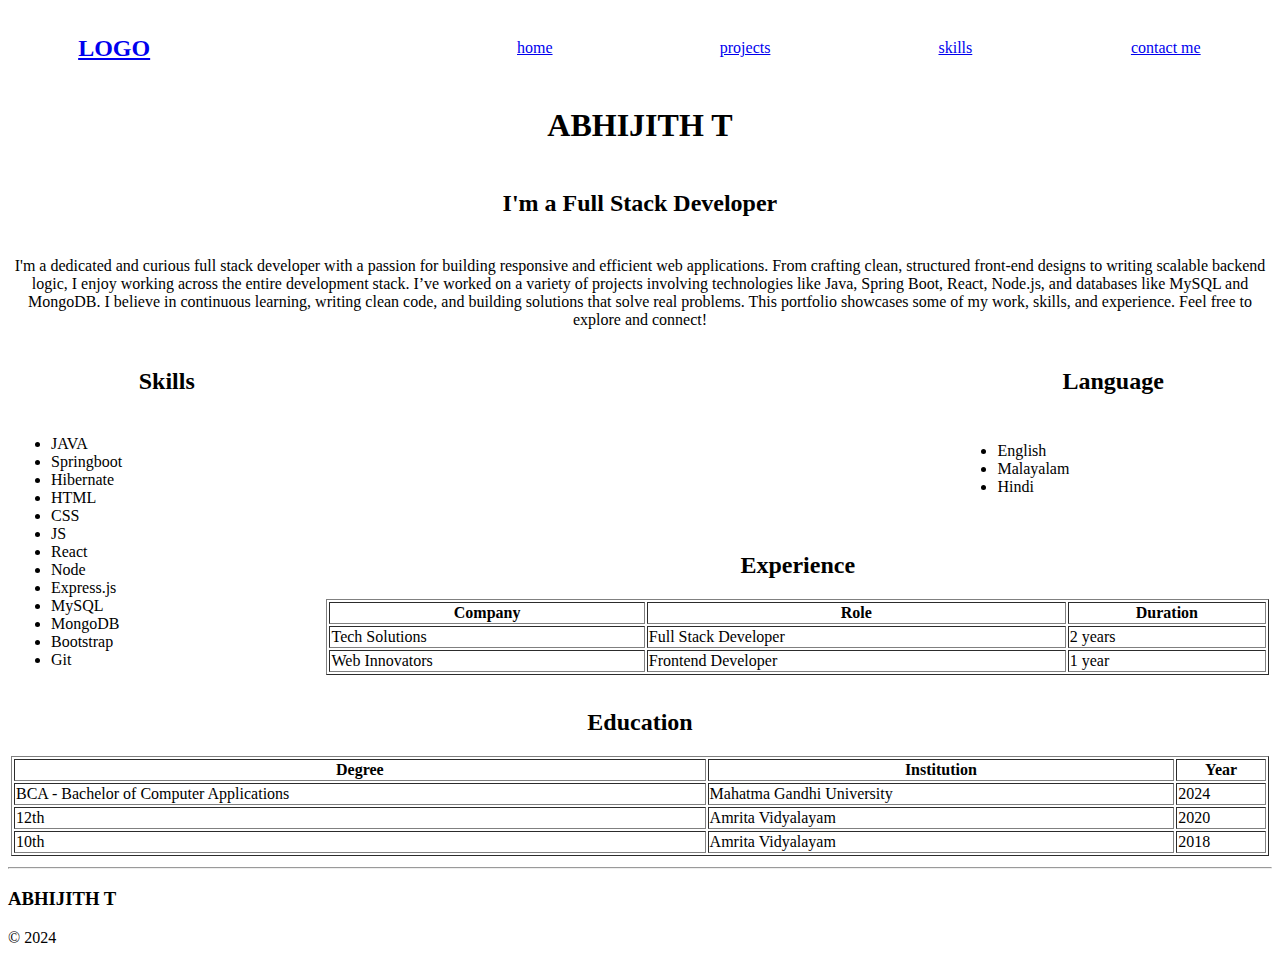
<file: Assignment1/index.html>
<!DOCTYPE html>
<html>
<head>
	<meta charset="utf-8">
	<meta name="viewport" content="width=device-width, initial-scale=1">
	<title>homepage</title>
</head>
<body>

	<table width="100%">
		<tr>
			<th width="8.33%"></th>
			<th width="8.33%"></th>
			<th width="8.33%"></th>
			<th width="8.33%"></th>
			<th width="8.33%"></th>
			<th width="8.33%"></th>
			<th width="8.33%"></th>
			<th width="8.33%"></th>
			<th width="8.33%"></th>
			<th width="8.33%"></th>
			<th width="8.33%"></th>
			<th width="8.33%"></th>
		</tr>

		<!-- navbar -->
		<tr>
			<td colspan="2" align="center"><h2><a href="index.html">LOGO</a></h2></td>
			<td colspan="2"></td>
			<td colspan="2" align="center"><a href="index.html">home</a></td>
			<td colspan="2" align="center"><a href="projects.html">projects</a></td>
			<td colspan="2" align="center"><a href="skills.html">skills</a></td>
			<td colspan="2" align="center"><a href="contact.html">contact me</a></td>
		</tr>
		<!-- end of navbar -->

		<tr>
			<td colspan="5"></td>
			<td colspan="2" align="center"><h1>ABHIJITH T</h1></td>
			<td colspan="5"></td>
		</tr>

		<tr>
			<td colspan="4"></td>
			<td colspan="4" align="center"><h2>I'm a Full Stack Developer</h2></td>
			<td colspan="4"></td>
		</tr>

		<tr>
			<td colspan="12" align="center"><p>I'm a dedicated and curious full stack developer with a passion for building responsive and efficient web applications. From crafting clean, structured front-end designs to writing scalable backend logic, I enjoy working across the entire development stack. I’ve worked on a variety of projects involving technologies like Java, Spring Boot, React, Node.js, and databases like MySQL and MongoDB. I believe in continuous learning, writing clean code, and building solutions that solve real problems. This portfolio showcases some of my work, skills, and experience. Feel free to explore and connect!</p></td>
		</tr>

		<tr>
			<td colspan="3" align="center"><h2>Skills</h2></td>
			<td colspan="6"></td>
			<td colspan="3" align="center"><h2>Language</h2></td>
		</tr>
		<tr>
			<td colspan="3" rowspan="2">
				<ul>
					<li>JAVA</li>
					<li>Springboot</li>
					<li>Hibernate</li>
					<li>HTML</li>
					<li>CSS</li>
					<li>JS</li>
					<li>React</li>
					<li>Node</li>
					<li>Express.js</li>
					<li>MySQL</li>
					<li>MongoDB</li>
					<li>Bootstrap</li>
					<li>Git</li>
				</ul>
			</td>
			<td colspan="6"></td>
			<td colspan="3">
				<ul>
					<li>English</li>
					<li>Malayalam</li>
					<li>Hindi</li>
				</ul>
			</td>
		</tr>

		<tr>
			<td colspan="9" align="center">
				<h2>Experience</h2>
				<table width="100%" border="1">
					<tr>
						<th>Company</th>
						<th>Role</th>
						<th>Duration</th>
					</tr>
					<tr>
						<td>Tech Solutions</td>
						<td>Full Stack Developer</td>
						<td>2 years</td>
					</tr>
					<tr>
						<td>Web Innovators</td>
						<td>Frontend Developer</td>
						<td>1 year</td>
					</tr>
				</table>
			</td>
		</tr>

		<tr>
			<td colspan="12" align="center">
				<h2>Education</h2>
				<table width="100%" border="1">
					<tr>
						<th>Degree</th>
						<th>Institution</th>
						<th>Year</th>
					</tr>
					<tr>
						<td>BCA - Bachelor of Computer Applications</td>
						<td>Mahatma Gandhi University</td>
						<td>2024</td>
					</tr>
					<tr>
						<td>12th</td>
						<td>Amrita Vidyalayam</td>
						<td>2020</td>
					</tr>
					<tr>
						<td>10th</td>
						<td>Amrita Vidyalayam</td>
						<td>2018</td>
					</tr>
				</table>
			</td>
		</tr>
		
	</table>

	<!-- footer -->
	<hr>
	<footer>
		<h3>ABHIJITH T</h3>
		<p>&copy; 2024</p>
	</footer>

</body>
</html>
</file>
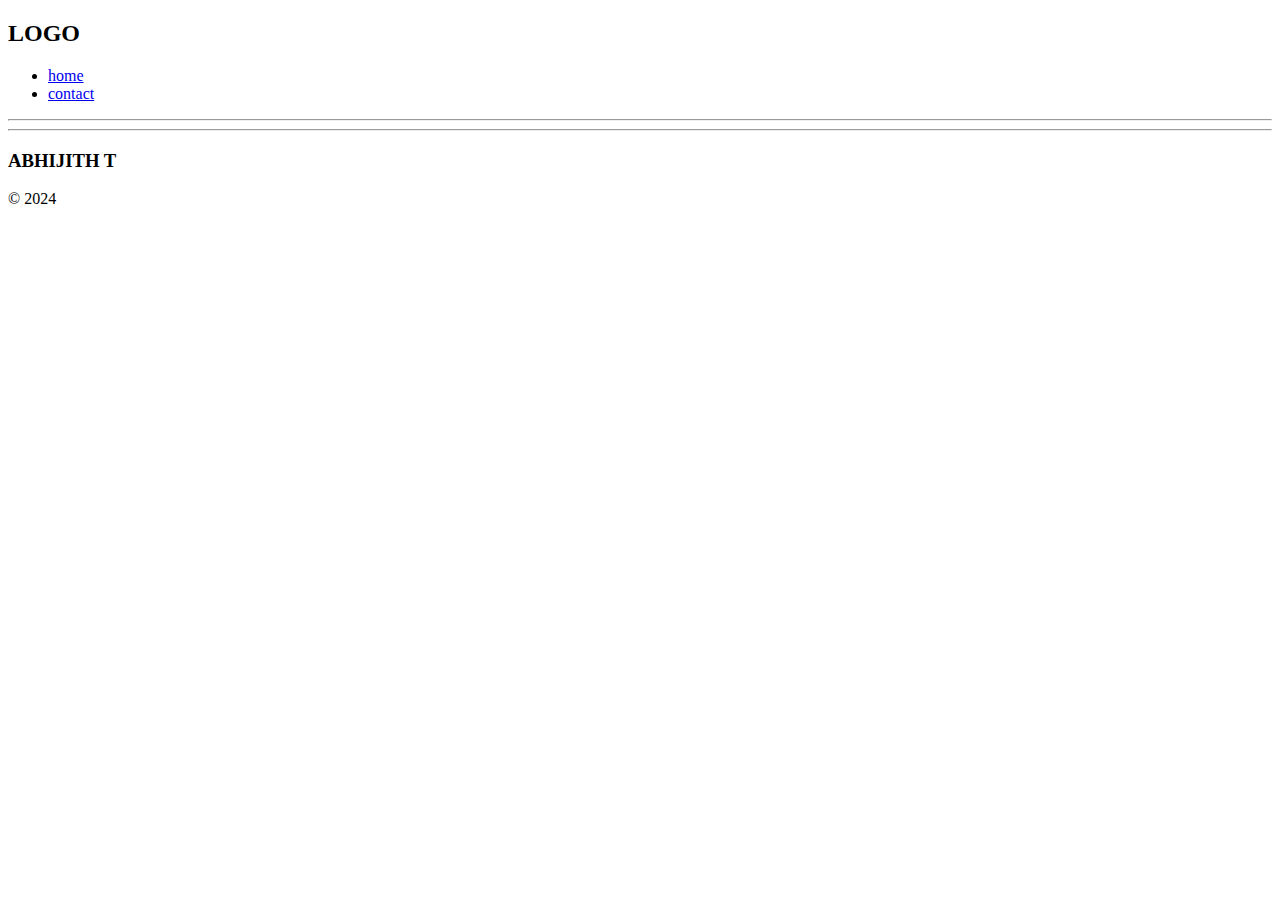
<file: Assignment2/index.html>
<!DOCTYPE html>
<html>
<head>
	<meta charset="utf-8">
	<meta name="viewport" content="width=device-width, initial-scale=1">
	<title>homepage</title>
</head>
<body>

	<header>
		<nav>
			<h2>LOGO</h2>
			<ul>
				<li><a href="index.html">home</a></li>
				<li><a href="contact.html">contact</a></li>
			</ul>
		</nav>
	</header>
	<hr>
	<main>
		
	</main>
	<hr>
	<footer>
		<h3>ABHIJITH T</h3>
		<p>&copy; 2024</p>
	</footer>

</body>
</html>
</file>
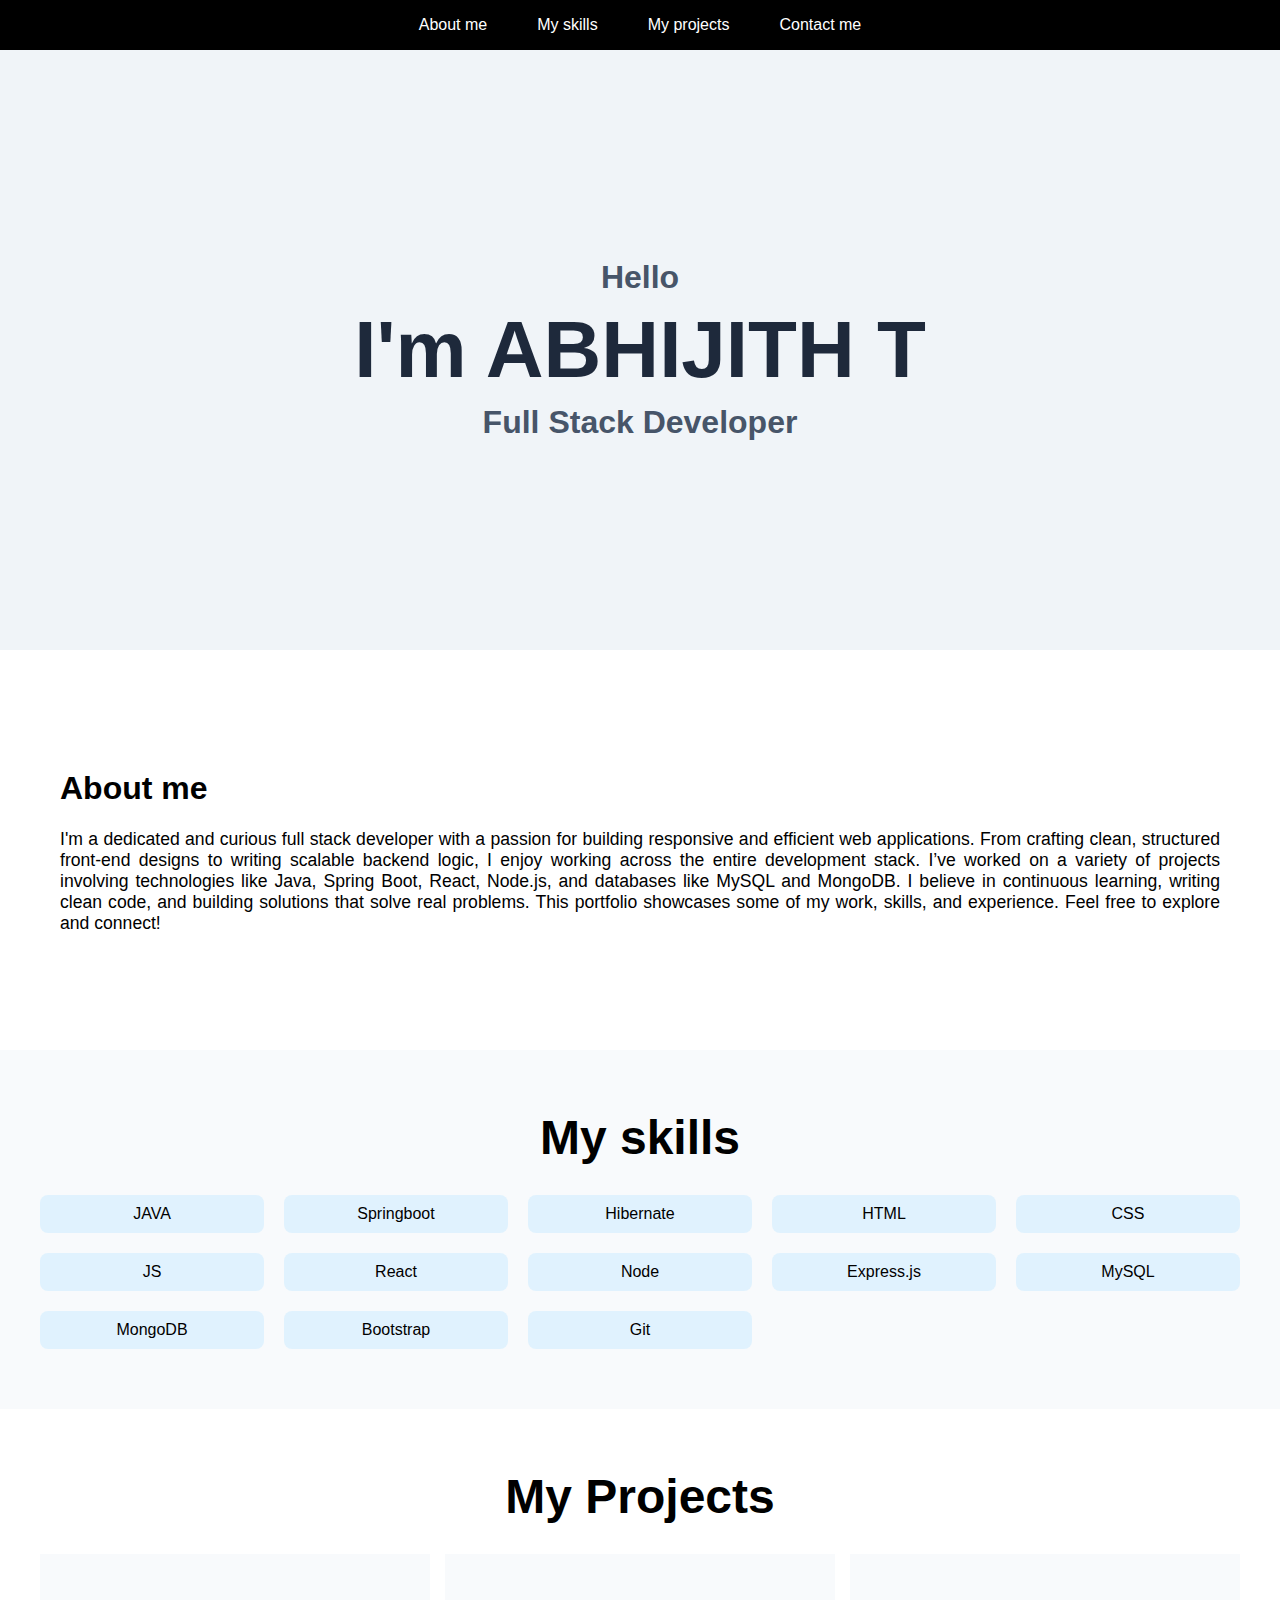
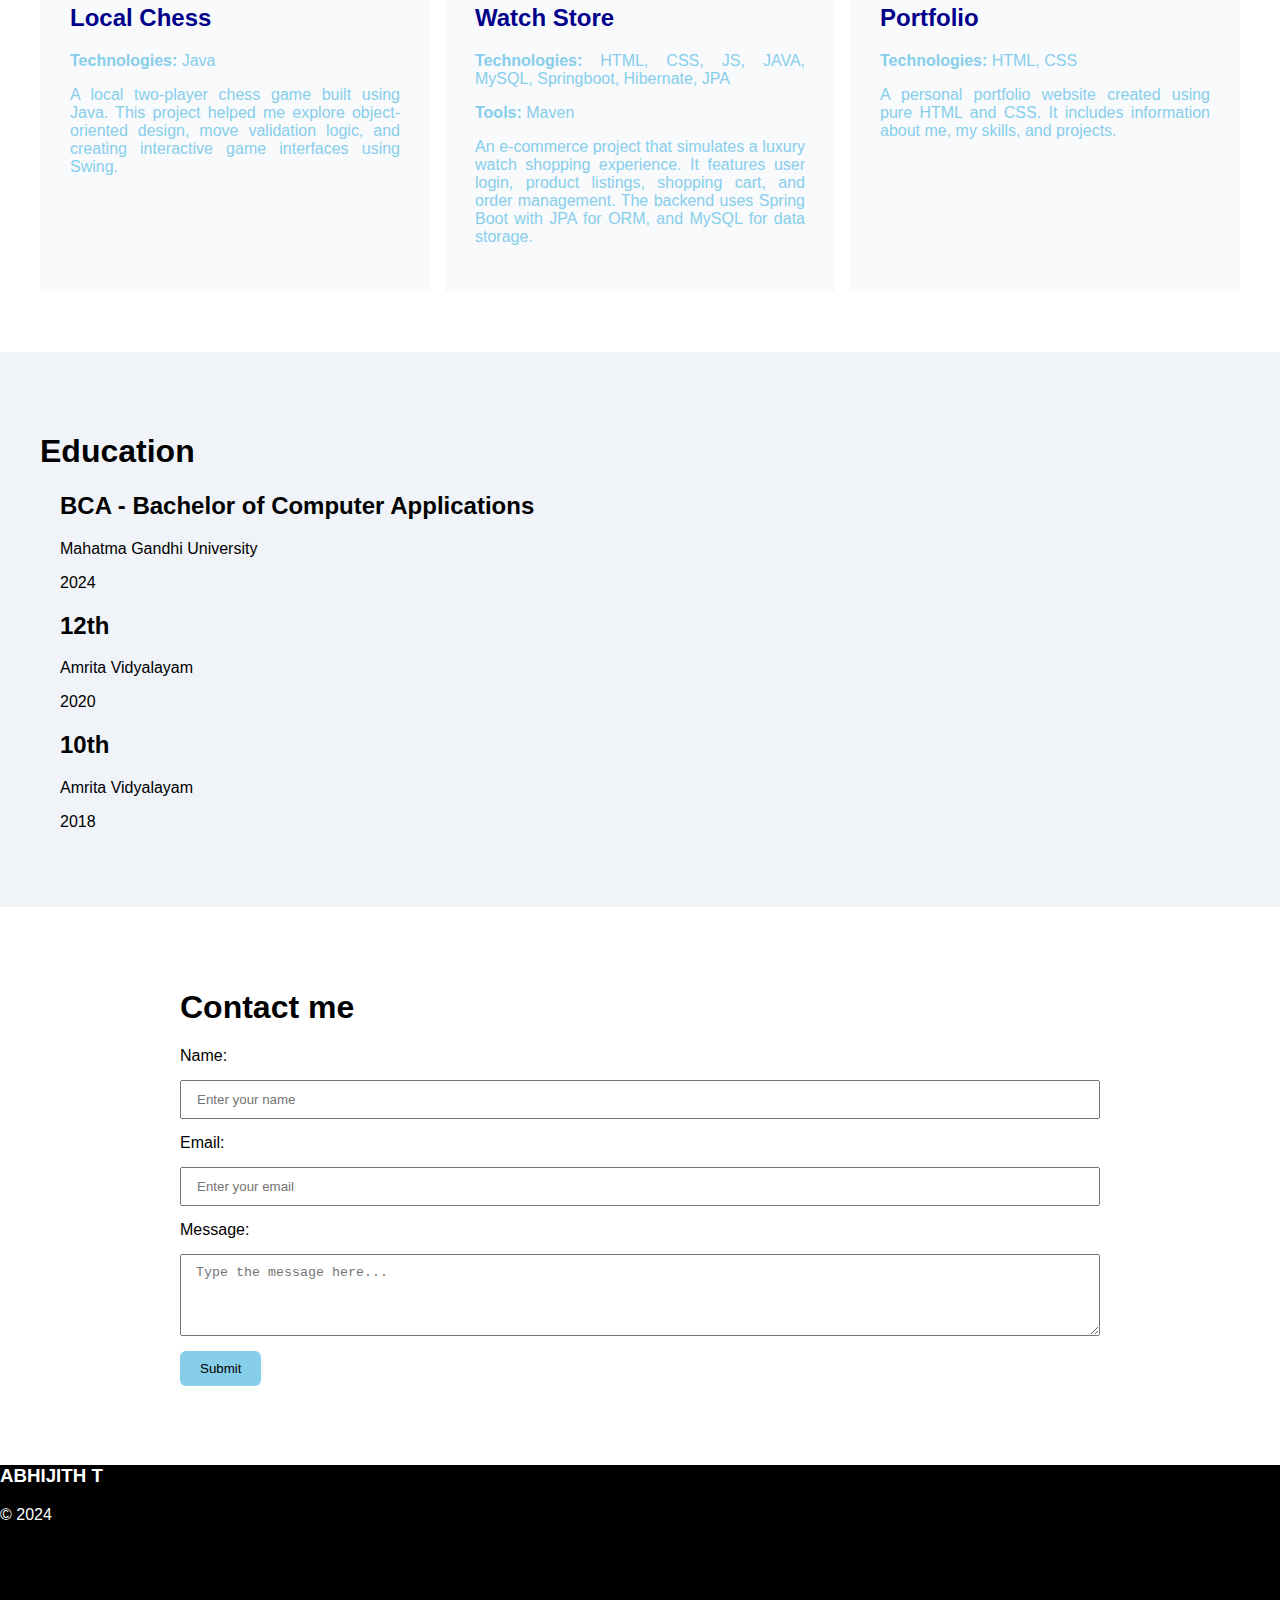
<file: Assignment3/index.html>
<!DOCTYPE html>
<html>
<head>
	<meta charset="utf-8">
	<meta name="viewport" content="width=device-width, initial-scale=1">
	<title>Abhijith T | Portfolio</title>
	<link rel="stylesheet" type="text/css" href="style.css">
</head>
<body>

	<!-- header -->
	<header>
		<!-- <h2><a href="">LOGO</a></h2> -->
		<!-- navbar -->
		<nav>
			<ul>
				<li><a href="#about">About me</a></li>
				<li><a href="#skills">My skills</a></li>
				<li><a href="#projects">My projects</a></li>
				<li><a href="#contact">Contact me</a></li>
			</ul>
		</nav>
		<!-- end of navbar -->
	</header>
	<!-- end of header -->

	<main>
	
		<section class="" id="intro">
			<div id="intro-container">
				<h2>Hello</h2>
				<h1>I'm ABHIJITH T</h1>
				<h2>Full Stack Developer</h2>
			</div>
		</section>

		<section class="" id="about">
			<div class="" id="about-container">
				<h1>About me</h1>
				<p>I'm a dedicated and curious full stack developer with a passion for building responsive and efficient web applications. From crafting clean, structured front-end designs to writing scalable backend logic, I enjoy working across the entire development stack. I’ve worked on a variety of projects involving technologies like Java, Spring Boot, React, Node.js, and databases like MySQL and MongoDB. I believe in continuous learning, writing clean code, and building solutions that solve real problems. This portfolio showcases some of my work, skills, and experience. Feel free to explore and connect!</p>
			</div>
		</section>

		<section class="" id="skills">
			<div id="skills-container">
				<h1>My skills</h1>
				<ul id="skills-list">
					<li>JAVA</li>
					<li>Springboot</li>
					<li>Hibernate</li>
					<li>HTML</li>
					<li>CSS</li>
					<li>JS</li>
					<li>React</li>
					<li>Node</li>
					<li>Express.js</li>
					<li>MySQL</li>
					<li>MongoDB</li>
					<li>Bootstrap</li>
					<li>Git</li>
				</ul>
			</div>
		</section>

		<section id="projects">
			<div id="project-container">
				<h1>My Projects</h1>
				<div class="project-card-container">
					<div class="project-card">
						<h2>Local Chess</h2>
						<p><strong>Technologies:</strong> Java</p>
						<p>A local two-player chess game built using Java. This project helped me explore object-oriented design, move validation logic, and creating interactive game interfaces using Swing.</p>
					</div>

					<div class="project-card">
						<h2>Watch Store</h2>
						<p><strong>Technologies:</strong> HTML, CSS, JS, JAVA, MySQL, Springboot, Hibernate, JPA</p>
						<p><strong>Tools:</strong> Maven</p>
						<p>An e-commerce project that simulates a luxury watch shopping experience. It features user login, product listings, shopping cart, and order management. The backend uses Spring Boot with JPA for ORM, and MySQL for data storage.</p>
					</div>

					<div class="project-card">
						<h2>Portfolio</h2>
						<p><strong>Technologies:</strong> HTML, CSS</p>
						<p>A personal portfolio website created using pure HTML and CSS. It includes information about me, my skills, and projects.</p>
					</div>
				</div>
			</div>
		</section>

		<section id="education">
			<div id="edu-container">

				<h1>Education</h1>
				<div class="edu-card">
					<h2>BCA - Bachelor of Computer Applications</h2>
					<p>Mahatma Gandhi University</p>
					<p>2024</p>
				</div>

				<div class="edu-card">
					<h2>12th</h2>
					<p>Amrita Vidyalayam</p>
					<p>2020</p>
				</div>

				<div class="edu-card">
					<h2>10th</h2>
					<p>Amrita Vidyalayam</p>
					<p>2018</p>
				</div>
			</div>
		</section>

		<section id="contact">
			<div id="contact-container">
				<h1>Contact me</h1>
				<form>
					<label for="name">Name: </label>
					<input type="text" name="name" id="name" placeholder="Enter your name" required>
					<label for="email">Email: </label>
					<input type="email" name="email" id="email" placeholder="Enter your email" required>
					<label for="message">Message: </label>
					<textarea name="message" id="message" rows="4" cols="25" placeholder="Type the message here..." required></textarea>
					<button type="submit">Submit</button>						
				</form>
			</div>
		</section>

	</main>

	<!-- footer -->
	<footer>
		<h3>ABHIJITH T</h3>
		<p>&copy; 2024</p>
	</footer>
	<!-- end of footer -->

</body>
</html>
</file>
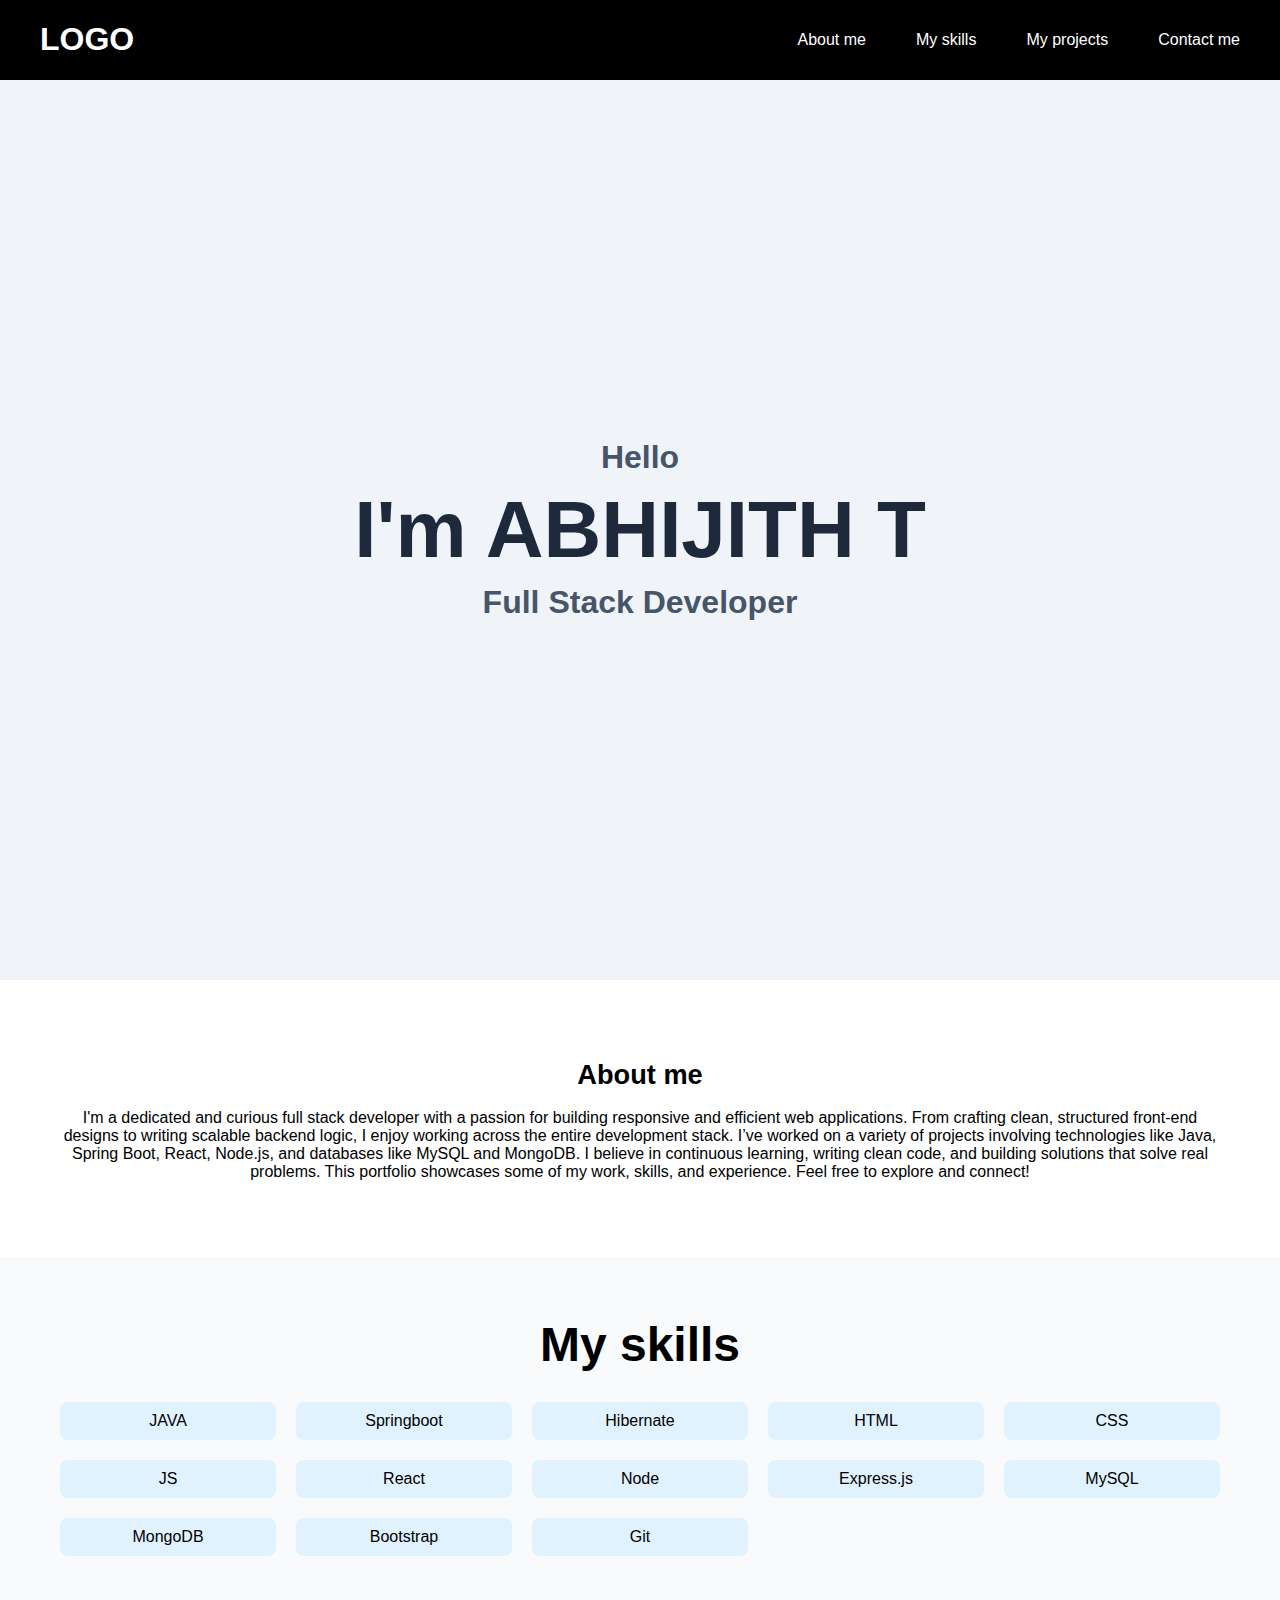
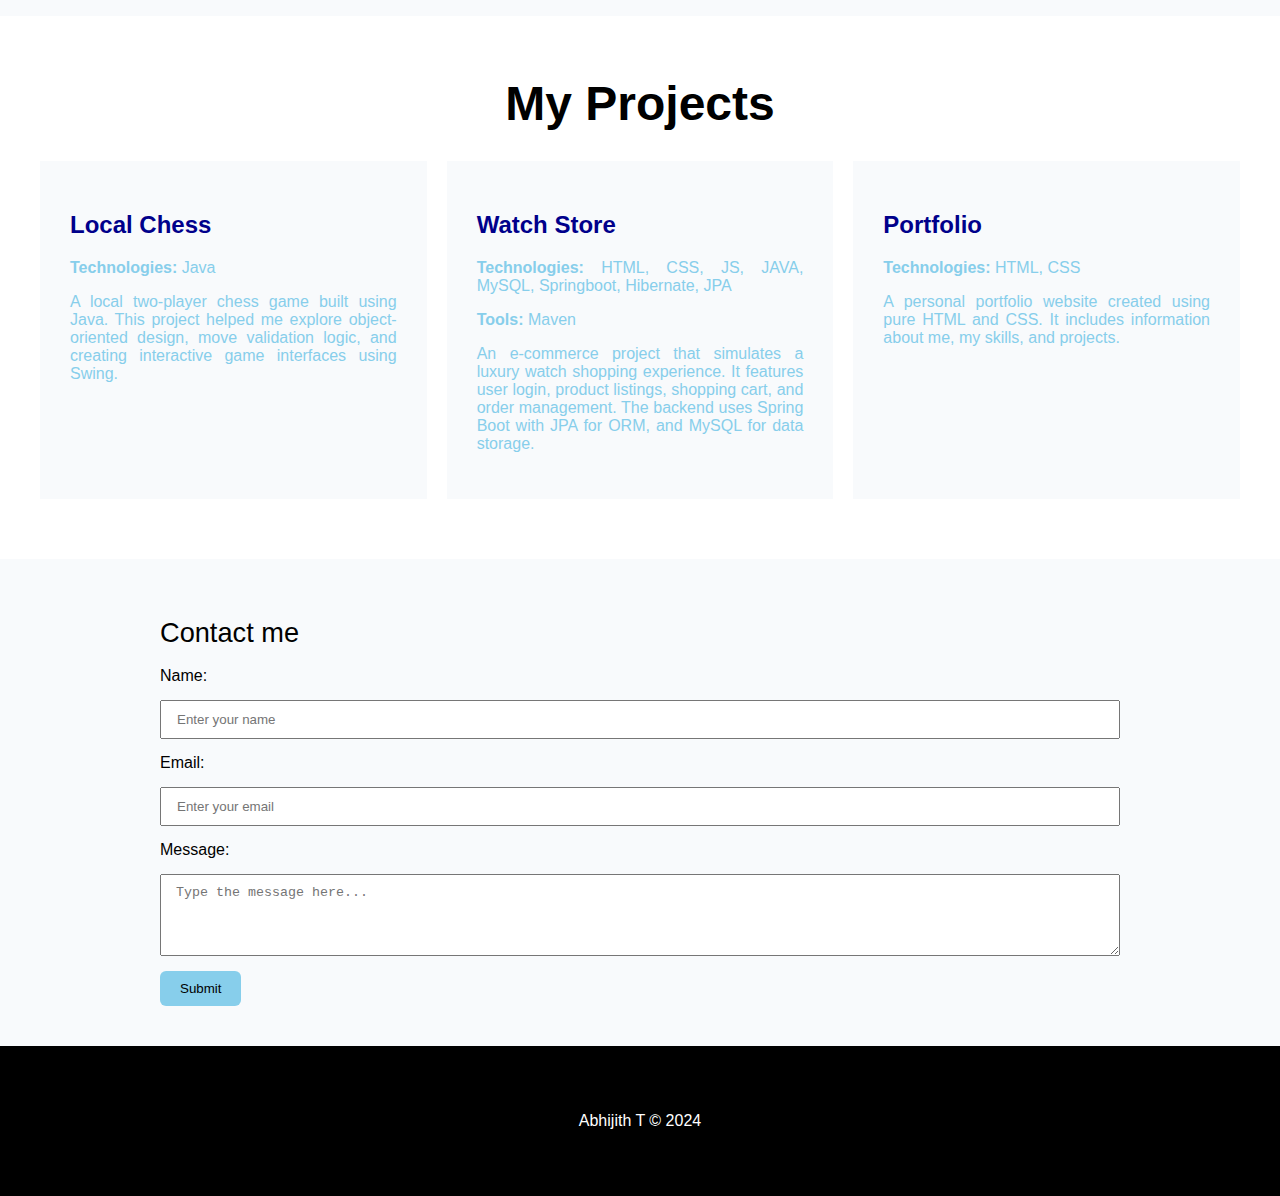
<file: Assignment4/index.html>
<!DOCTYPE html>
<html>
<head>
	<meta charset="utf-8">
	<meta name="viewport" content="width=device-width, initial-scale=1">
	<title>Abhijith T | Portfolio</title>
	<link rel="stylesheet" type="text/css" href="style.css">
</head>
<body>

	<!-- header -->
	<header>

		<h1><a href="index.html">LOGO</a></h1>
		<!-- navbar -->
		<details>
			<summary>
				<span></span>
				<span></span>
				<span></span>
			</summary>
			<ul>
				<li><a href="#about">About me</a></li>
				<li><a href="#skills">My skills</a></li>
				<li><a href="#projects">My projects</a></li>
				<li><a href="#contact">Contact me</a></li>
			</ul>
		</details>

		
		<nav>
			<ul>
				<li><a href="#about">About me</a></li>
				<li><a href="#skills">My skills</a></li>
				<li><a href="#projects">My projects</a></li>
				<li><a href="#contact">Contact me</a></li>
			</ul>
		</nav>
		<!-- end of navbar -->
	</header>
	<!-- end of header -->

	<main>
	
		<section class="" id="intro">
			<div id="intro-container">
				<h2>Hello</h2>
				<h1>I'm ABHIJITH T</h1>
				<h2>Full Stack Developer</h2>
			</div>
		</section>

		<section class="" id="about">
			<div class="" id="about-container">
				<h1>About me</h1>
				<p>I'm a dedicated and curious full stack developer with a passion for building responsive and efficient web applications. From crafting clean, structured front-end designs to writing scalable backend logic, I enjoy working across the entire development stack. I’ve worked on a variety of projects involving technologies like Java, Spring Boot, React, Node.js, and databases like MySQL and MongoDB. I believe in continuous learning, writing clean code, and building solutions that solve real problems. This portfolio showcases some of my work, skills, and experience. Feel free to explore and connect!</p>
			</div>
		</section>

		<section class="" id="skills">
			<div id="skills-container">
				<h1>My skills</h1>
				<ul id="skills-list">
					<li>JAVA</li>
					<li>Springboot</li>
					<li>Hibernate</li>
					<li>HTML</li>
					<li>CSS</li>
					<li>JS</li>
					<li>React</li>
					<li>Node</li>
					<li>Express.js</li>
					<li>MySQL</li>
					<li>MongoDB</li>
					<li>Bootstrap</li>
					<li>Git</li>
				</ul>
			</div>
		</section>

		<section id="projects">
			<div id="project-container">
				<h1>My Projects</h1>
				<div class="project-card-container">
					<div class="project-card">
						<h2>Local Chess</h2>
						<p><strong>Technologies:</strong> Java</p>
						<p>A local two-player chess game built using Java. This project helped me explore object-oriented design, move validation logic, and creating interactive game interfaces using Swing.</p>
					</div>

					<div class="project-card">
						<h2>Watch Store</h2>
						<p><strong>Technologies:</strong> HTML, CSS, JS, JAVA, MySQL, Springboot, Hibernate, JPA</p>
						<p><strong>Tools:</strong> Maven</p>
						<p>An e-commerce project that simulates a luxury watch shopping experience. It features user login, product listings, shopping cart, and order management. The backend uses Spring Boot with JPA for ORM, and MySQL for data storage.</p>
					</div>

					<div class="project-card">
						<h2>Portfolio</h2>
						<p><strong>Technologies:</strong> HTML, CSS</p>
						<p>A personal portfolio website created using pure HTML and CSS. It includes information about me, my skills, and projects.</p>
					</div>
				</div>
			</div>
		</section>

		<section id="contact">
			<div id="contact-container">
				<h1>Contact me</h1>
				<form>
					<label for="name">Name: </label>
					<input type="text" name="name" id="name" placeholder="Enter your name" required>
					<label for="email">Email: </label>
					<input type="email" name="email" id="email" placeholder="Enter your email" required>
					<label for="message">Message: </label>
					<textarea name="message" id="message" rows="4" cols="25" placeholder="Type the message here..." required></textarea>
					<button type="submit">Submit</button>						
				</form>
			</div>
		</section>

	</main>

	<!-- footer -->
	<footer>
		<p>Abhijith T &copy; 2024</p>
	</footer>
	<!-- end of footer -->

</body>
</html>
</file>
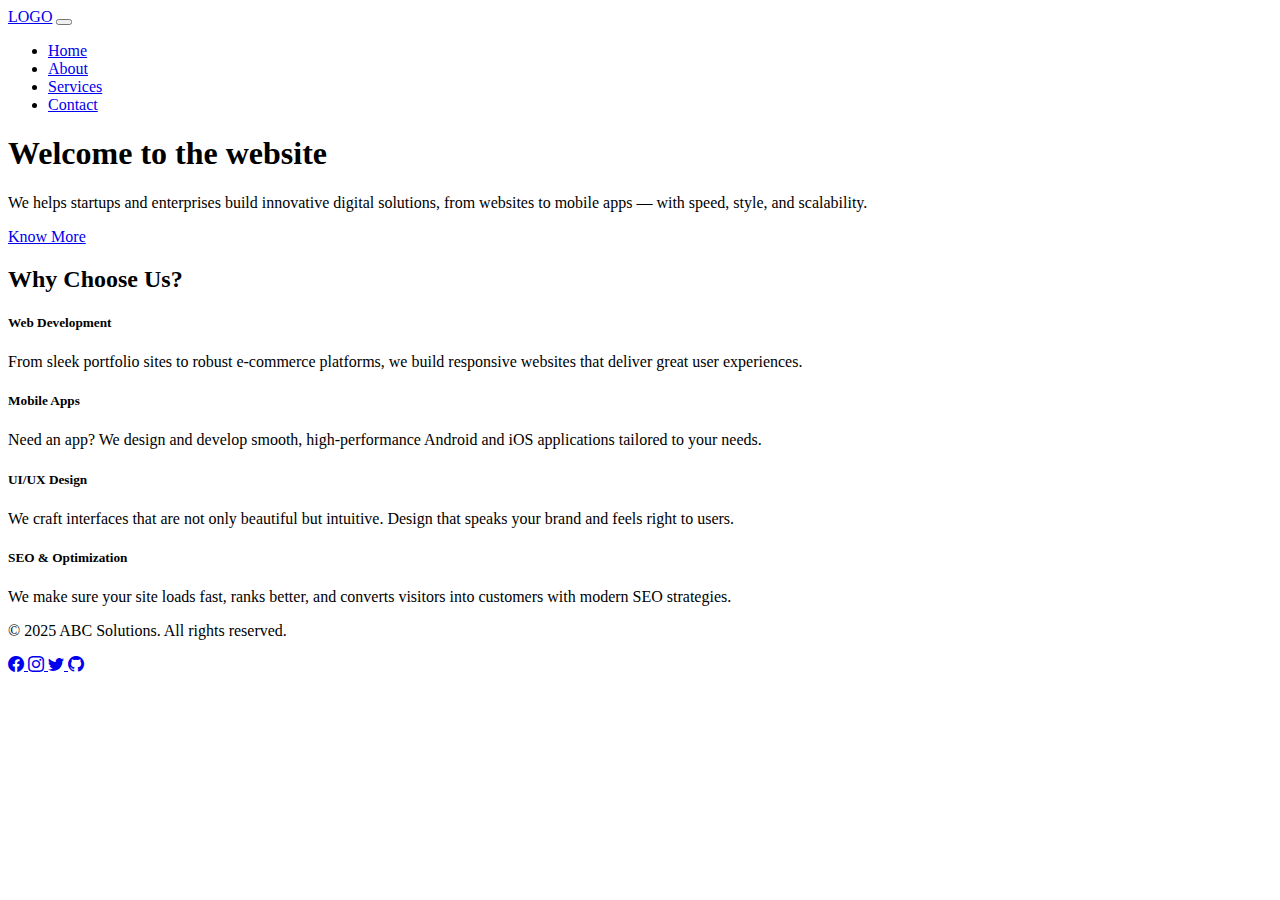
<file: Assignment5/index.html>
<!DOCTYPE html>
<html>
<head>
	<meta charset="utf-8">
	<meta name="viewport" content="width=device-width, initial-scale=1">
	<title>ABC Solutions</title>
	<!-- <link rel="stylesheet" type="text/css" href="style.css"> -->
	<link href="https://cdn.jsdelivr.net/npm/bootstrap@5.0.2/dist/css/bootstrap.min.css" rel="stylesheet" integrity="sha384-EVSTQN3/azprG1Anm3QDgpJLIm9Nao0Yz1ztcQTwFspd3yD65VohhpuuCOmLASjC" crossorigin="anonymous">
	<link rel="stylesheet" href="https://cdn.jsdelivr.net/npm/bootstrap-icons@1.13.1/font/bootstrap-icons.min.css">
</head>

<style>

	.card-body p{
		text-align: justify;
	}

</style>

<body>
	<!-- navbar -->
	<nav class="navbar navbar-expand-lg navbar-dark bg-secondary">
		<div class="container px-3">

			<a class="navbar-brand" href="index.html">LOGO</a>

			<button class="navbar-toggler" type="button" data-bs-toggle="collapse" data-bs-target="#navbarNav" aria-controls="navbarNav" aria-expanded="false" aria-label="Toggle navigation">
			<span class="navbar-toggler-icon"></span>
			</button>
			
			<div class="collapse navbar-collapse" id="navbarNav">
			<ul class="navbar-nav">
				<li class="nav-item">
				<a class="nav-link active" aria-current="page" href="index.html">Home</a>
				</li>
				<li class="nav-item">
				<a class="nav-link" aria-current="page" href="about.html">About</a>
				</li>
				<li class="nav-item">
				<a class="nav-link" href="services.html">Services</a>
				</li>
				<li class="nav-item">
				<a class="nav-link" href="contact.html">Contact</a>
				</li>
			</ul>
			</div>

		</div>
	</nav>
	<!-- end of navbar -->

	<!-- Hero section -->
	<section class="bg-light vh-100 d-flex align-items-center">
		<div class="container">
			<div class="row">
				<div class="col-md-12 col-lg-6">
					<h1 class="display-4 fw-bold">Welcome to the website</h1>
					<p class="lead">We helps startups and enterprises build innovative digital solutions, from websites to mobile apps — with speed, style, and scalability.</p>
					<a href="about.html" class="btn btn-primary">Know More</a>
				</div>
			</div>
		</div>
	</section>
	<!-- end of Hero section -->

	<!-- Features section -->
	<section class="bg-body-tertiary py-5">
		<div class="container">
			
			<!-- Section heading -->
			<div class="text-center mb-4">
				<h2 class="fw-bold">Why Choose Us?</h2>
			</div>
			
			<div class="row g-4">

				<!-- feature 1 -->
				<div class="col-sm-12 col-md-6 col-lg-4">
					<div class="card">
						<div class="card-body">
							<h5 class="card-title">Web Development</h5>
							<p class="card-text">From sleek portfolio sites to robust e-commerce platforms, we build responsive websites that deliver great user experiences.</p>
						</div>
					</div>
				</div>

				<!-- feature 2 -->
				<div class="col-sm-12 col-md-6 col-lg-4">
					<div class="card">
						<div class="card-body">
							<h5 class="card-title">Mobile Apps</h5>
							<p class="card-text">Need an app? We design and develop smooth, high-performance Android and iOS applications tailored to your needs.</p>
						</div>
					</div>
				</div>

				<!-- feature 3 -->
				<div class="col-sm-12 col-md-6 col-lg-4">
					<div class="card">
						<div class="card-body">
							<h5 class="card-title">UI/UX Design</h5>
							<p class="card-text">We craft interfaces that are not only beautiful but intuitive. Design that speaks your brand and feels right to users.</p>
						</div>
					</div>
				</div>
				
				<!-- feature 4 -->
				<div class="col-sm-12 col-md-6 col-lg-4">
					<div class="card">
						<div class="card-body">
							<h5 class="card-title">SEO & Optimization</h5>
							<p class="card-text">We make sure your site loads fast, ranks better, and converts visitors into customers with modern SEO strategies.</p>
						</div>
					</div>
				</div>

			</div>
		</div>
	</section>
	<!-- end of Features section -->
	
	<!-- footer -->
	<footer class="bg-dark text-light text-center py-5">
		<div>
			<p class="text-center mb-5">&copy; 2025 ABC Solutions. All rights reserved.</p>
		</div>

		<div class="d-flex flex-column flex-md-row justify-content-center gap-5">
			<a href="https://www.facebook.com" class="text-light display-5">
				<i class="bi bi-facebook"></i>
			</a>
			<a href="https://www.instagram.com" class="text-light display-5">
				<i class="bi bi-instagram"></i>
			</a>
			<a href="https://x.com" class="text-light display-5">
				<i class="bi bi-twitter"></i>
			</a>
			<a href="https://github.com" class="text-light display-5">
				<i class="bi bi-github"></i>
			</a>
		</div>
	</footer>
	<!-- end of footer -->

	<script src="https://cdn.jsdelivr.net/npm/bootstrap@5.0.2/dist/js/bootstrap.bundle.min.js" integrity="sha384-MrcW6ZMFYlzcLA8Nl+NtUVF0sA7MsXsP1UyJoMp4YLEuNSfAP+JcXn/tWtIaxVXM" crossorigin="anonymous"></script>
</body>
</html>
</file>
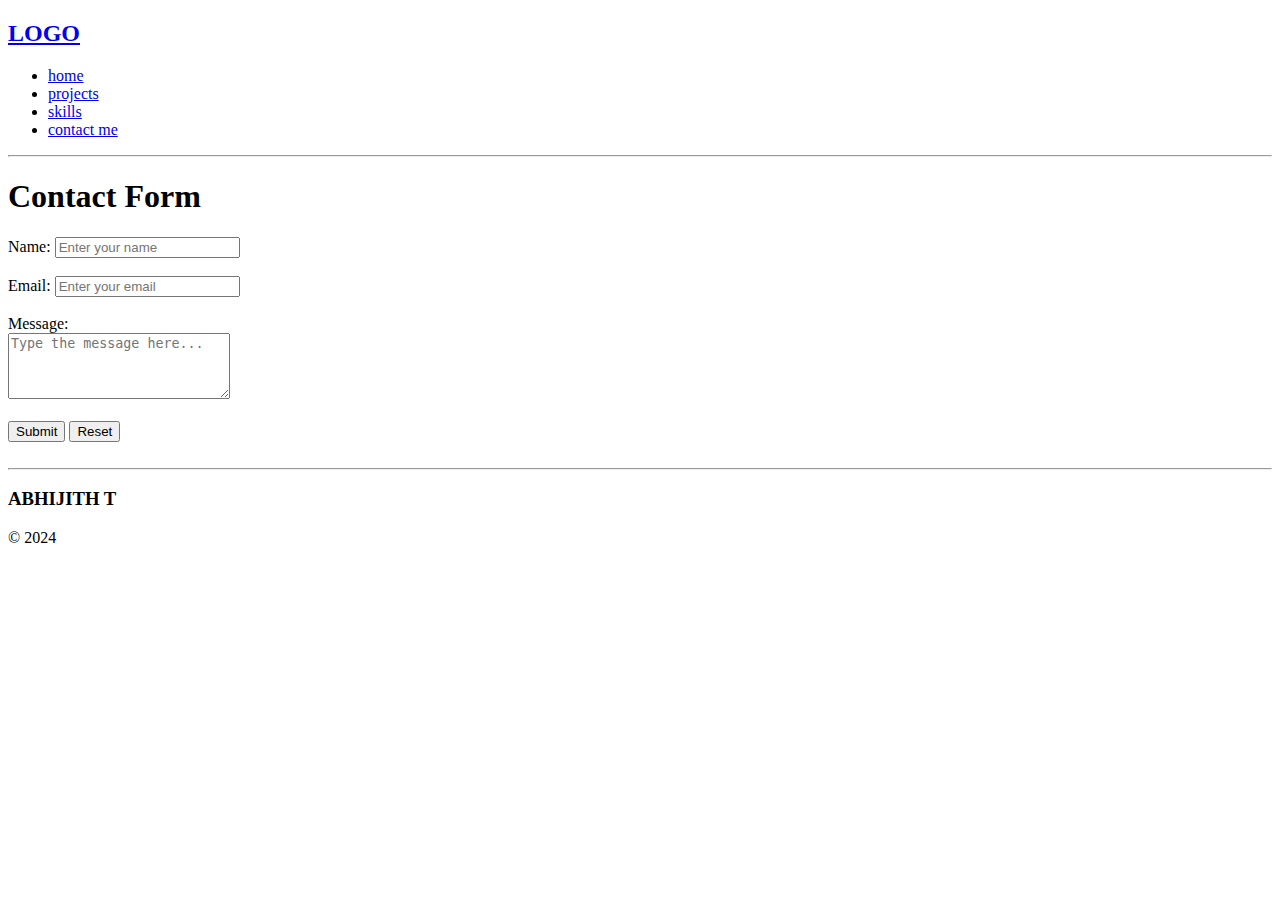
<file: Assignment1/contact.html>
<!DOCTYPE html>
<html>
<head>
	<meta charset="utf-8">
	<meta name="viewport" content="width=device-width, initial-scale=1">
	<title>contact</title>
</head>
<body>

	<header>
		<h2><a href="index.html">LOGO</a></h2>
		<nav>
			<ul>
				<li><a href="index.html">home</a></li>
				<li><a href="projects.html">projects</a></li>
				<li><a href="skills.html">skills</a></li>
				<li><a href="contact.html">contact me</a></li>
			</ul>
		</nav>
	</header>

	<hr>

	<main>

		<section>
			<h1>Contact Form</h1>
			<form>
				
				<label for="name">Name: </label>
				<input type="text" name="name" id="name" placeholder="Enter your name" required>
				<br><br>
				<label for="email">Email: </label>
				<input type="email" name="email" id="email" placeholder="Enter your email" required>
				<br><br>
				<label for="message">Message: </label>
				<br>
				<textarea name="message" id="message" rows="4" cols="25" placeholder="Type the message here..." required></textarea>
				<br><br>
				<button type="submit">Submit</button>				
				<button type="reset">Reset</button>				

			</form>
			<br>

		</section>

	</main>

	<hr>

	<footer>
		<h3>ABHIJITH T</h3>
		<p>&copy; 2024</p>
	</footer>

</body>
</html>
</file>
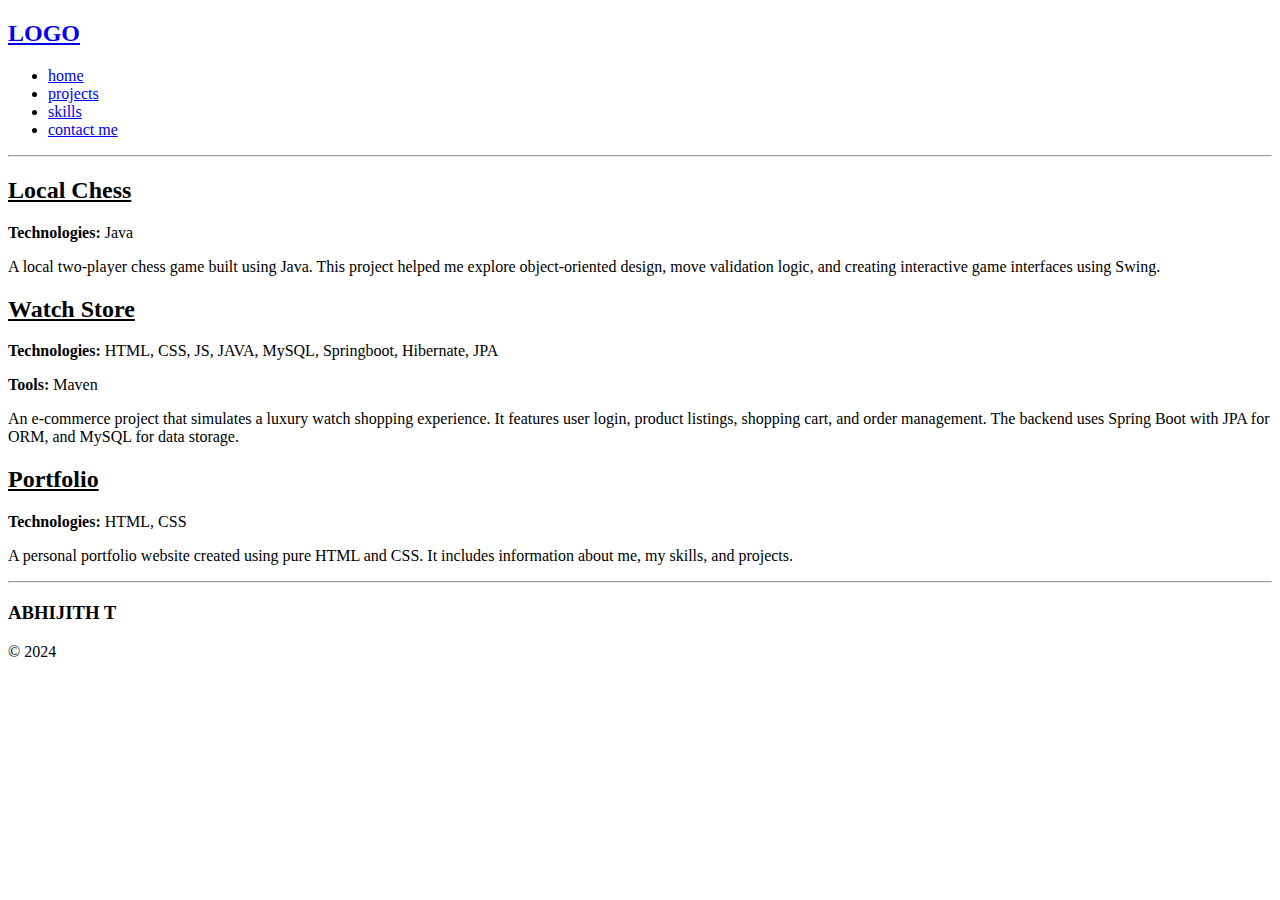
<file: Assignment1/projects.html>
<!DOCTYPE html>
<html>
<head>
	<meta charset="utf-8">
	<meta name="viewport" content="width=device-width, initial-scale=1">
	<title>projects</title>
</head>
<body>

	<!-- navbar -->
	<nav>
		<h2><a href="index.html">LOGO</a></h2>
		<ul>
			<li><a href="index.html">home</a></li>
			<li><a href="projects.html">projects</a></li>
			<li><a href="skills.html">skills</a></li>
			<li><a href="contact.html">contact me</a></li>
		</ul>
	</nav>

	<hr>

	<main>
		
		<section>
			<h2 style="text-decoration: underline;">Local Chess</h2>
			<p><strong>Technologies:</strong> Java</p>
			<p>A local two-player chess game built using Java. This project helped me explore object-oriented design, move validation logic, and creating interactive game interfaces using Swing.</p>
		</section>

		<section>
			<h2 style="text-decoration: underline;">Watch Store</h2>
			<p><strong>Technologies:</strong> HTML, CSS, JS, JAVA, MySQL, Springboot, Hibernate, JPA</p>
			<p><strong>Tools:</strong> Maven</p>
			<p>An e-commerce project that simulates a luxury watch shopping experience. It features user login, product listings, shopping cart, and order management. The backend uses Spring Boot with JPA for ORM, and MySQL for data storage.</p>
		</section>

		<section>
			<h2 style="text-decoration: underline;">Portfolio</h2>
			<p><strong>Technologies:</strong> HTML, CSS</p>
			<p>A personal portfolio website created using pure HTML and CSS. It includes information about me, my skills, and projects.</p>
		</section>

	</main>

	<!-- footer -->
	<hr>
	<footer>
		<h3>ABHIJITH T</h3>
		<p>&copy; 2024</p>
	</footer>

</body>
</html>
</file>
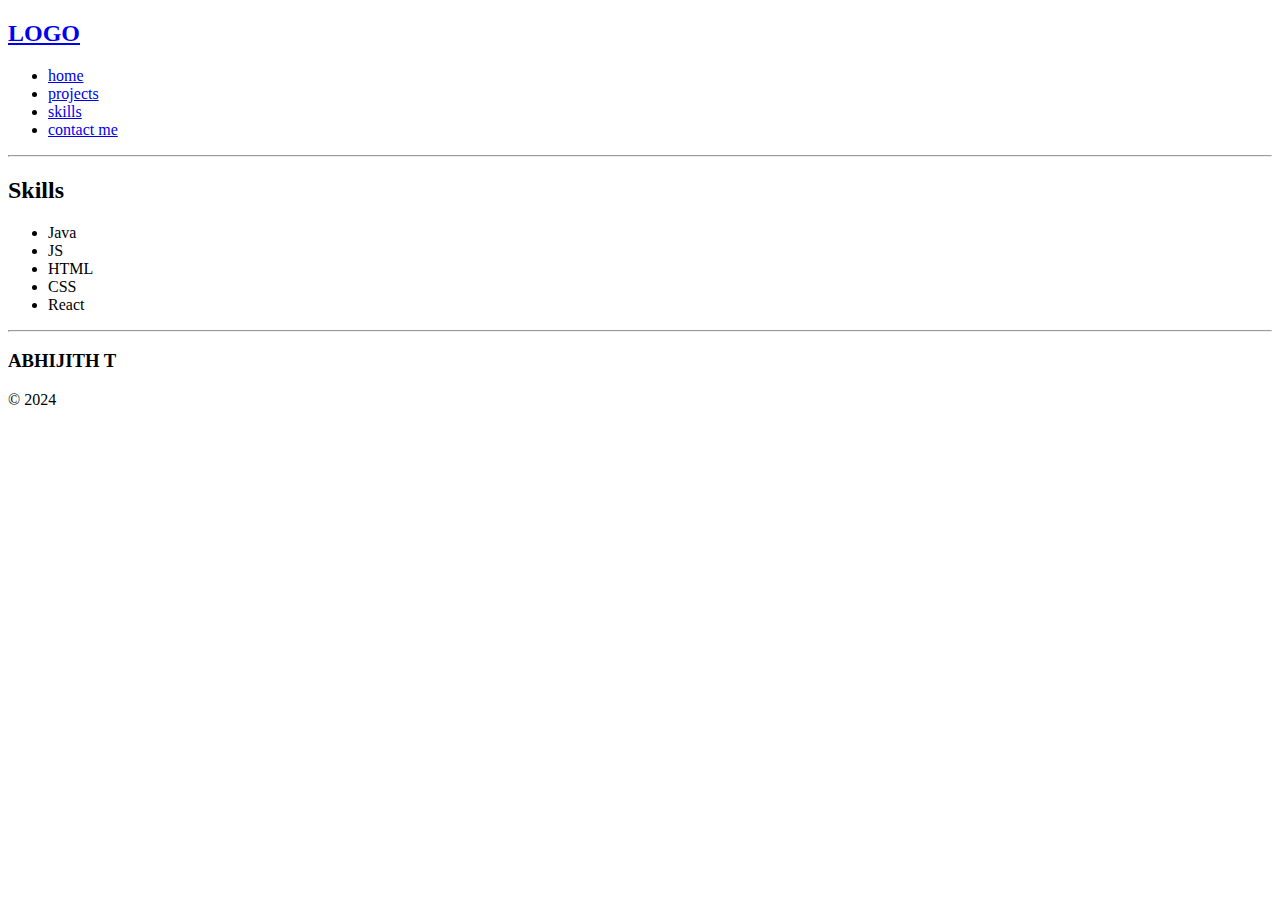
<file: Assignment1/skills.html>
<!DOCTYPE html>
<html>
<head>
	<meta charset="utf-8">
	<meta name="viewport" content="width=device-width, initial-scale=1">
	<title>skills</title>
</head>
<body>

	<!-- navbar -->
	<nav>
		<h2><a href="index.html">LOGO</a></h2>
		<ul>
			<li><a href="index.html">home</a></li>
			<li><a href="projects.html">projects</a></li>
			<li><a href="skills.html">skills</a></li>
			<li><a href="contact.html">contact me</a></li>
		</ul>
	</nav>

	<hr>

	<main>
		<section>
			<h2>Skills</h2>
			<ul>
				<li>Java</li>
				<li>JS</li>
				<li>HTML</li>
				<li>CSS</li>
				<li>React</li>
			</ul>
		</section>
	</main>

	<!-- footer -->
	<hr>
	<footer>
		<h3>ABHIJITH T</h3>
		<p>&copy; 2024</p>
	</footer>

</body>
</html>
</file>
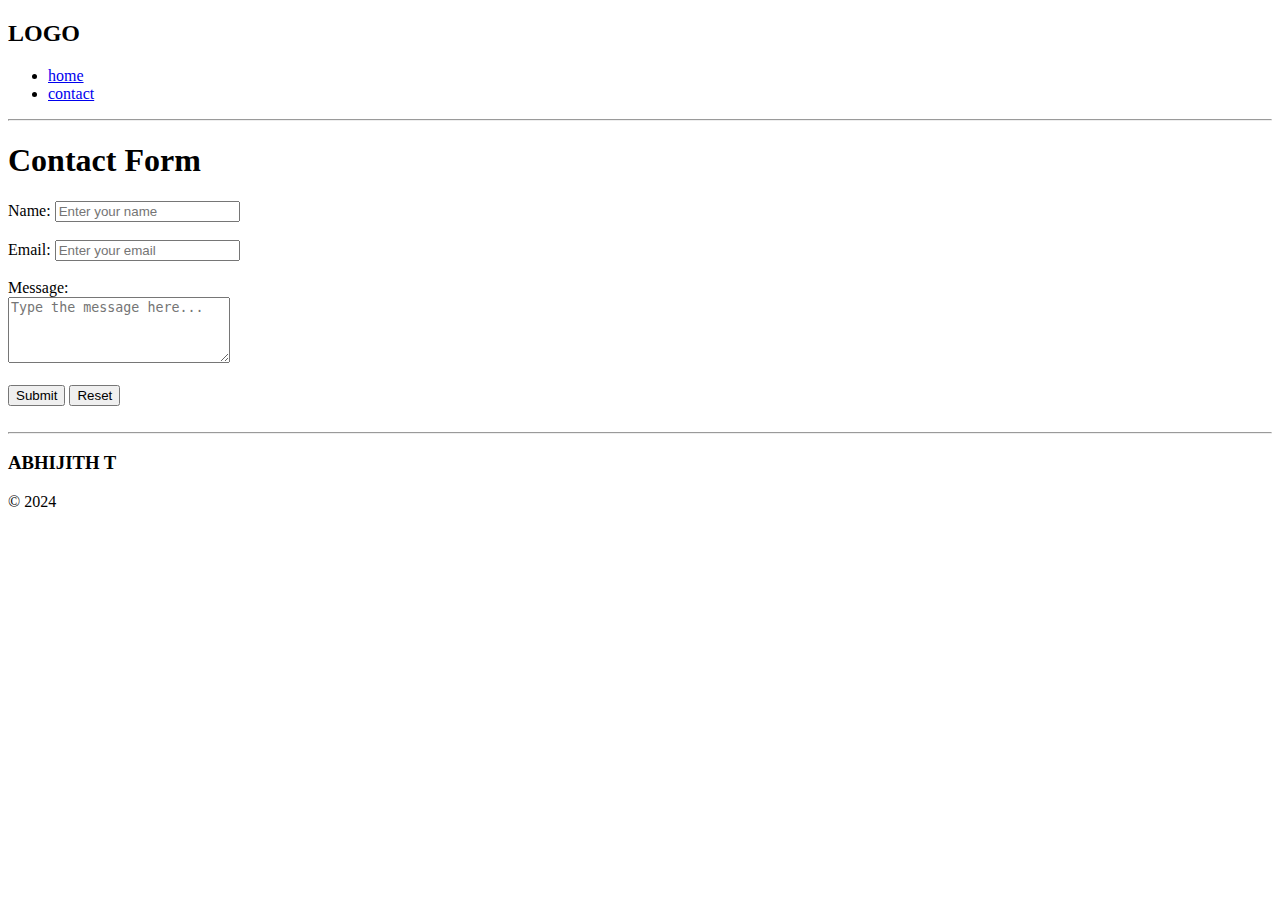
<file: Assignment2/contact.html>
<!DOCTYPE html>
<html>
<head>
	<meta charset="utf-8">
	<meta name="viewport" content="width=device-width, initial-scale=1">
	<title>contact</title>
</head>
<body>

	<header>
		<h2>LOGO</h2>
		<nav>
			<ul>
				<li><a href="index.html">home</a></li>
				<li><a href="contact.html">contact</a></li>
			</ul>
		</nav>
	</header>

	<hr>

	<main>

		<section>
			<h1>Contact Form</h1>
			<form>
				
				<label for="name">Name: </label>
				<input type="text" name="name" id="name" placeholder="Enter your name" required>
				<br><br>
				<label for="email">Email: </label>
				<input type="email" name="email" id="email" placeholder="Enter your email" required>
				<br><br>
				<label for="message">Message: </label>
				<br>
				<textarea name="message" id="message" rows="4" cols="25" placeholder="Type the message here..." required></textarea>
				<br><br>
				<button type="submit">Submit</button>				
				<button type="reset">Reset</button>				

			</form>
			<br>

		</section>

	</main>

	<hr>

	<footer>
		<h3>ABHIJITH T</h3>
		<p>&copy; 2024</p>
	</footer>

</body>
</html>
</file>
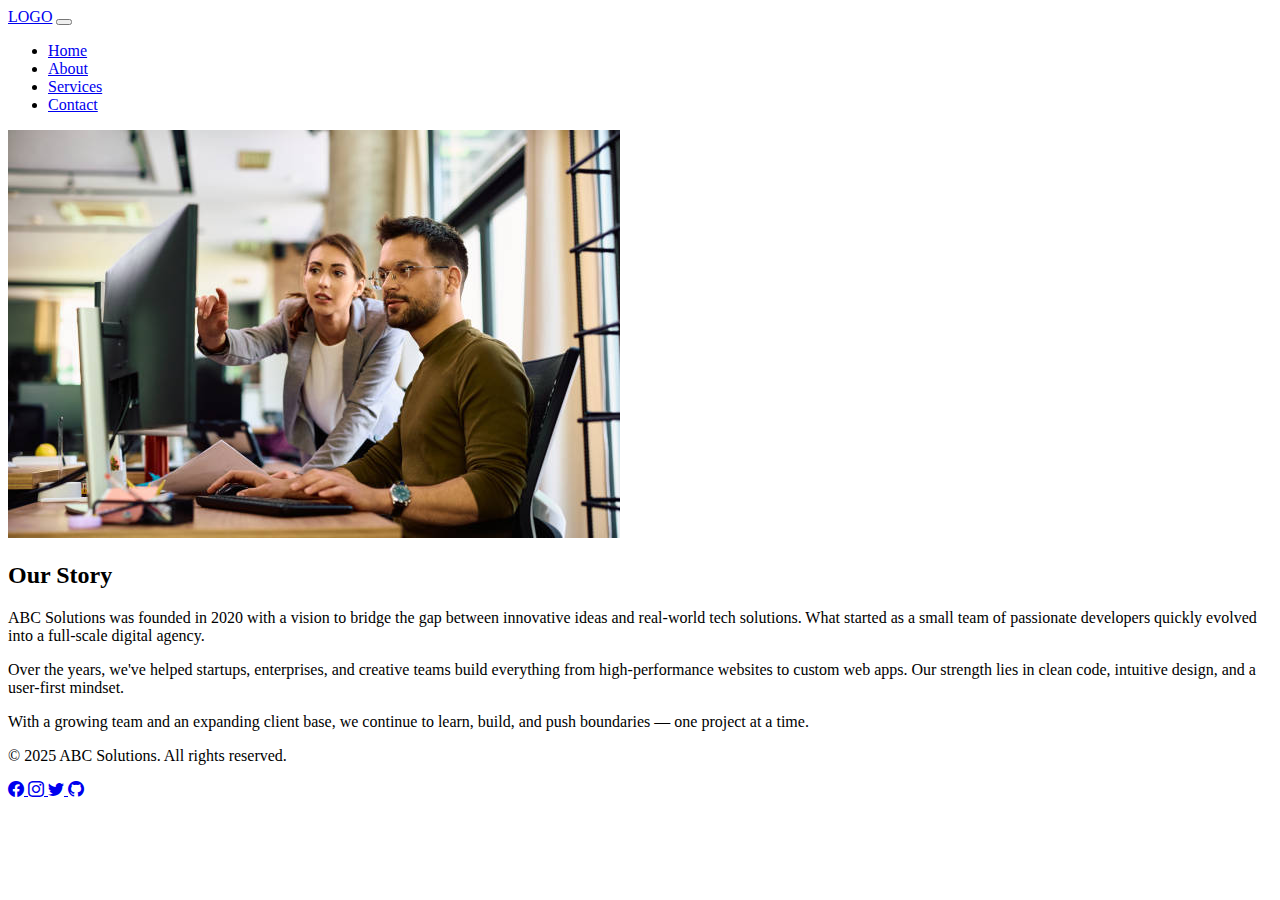
<file: Assignment5/about.html>
<!DOCTYPE html>
<html lang="en">
<head>
    <meta charset="UTF-8">
    <meta name="viewport" content="width=device-width, initial-scale=1.0">
    <title>ABC Solutions</title>
    <link href="https://cdn.jsdelivr.net/npm/bootstrap@5.0.2/dist/css/bootstrap.min.css" rel="stylesheet" integrity="sha384-EVSTQN3/azprG1Anm3QDgpJLIm9Nao0Yz1ztcQTwFspd3yD65VohhpuuCOmLASjC" crossorigin="anonymous">
    <link rel="stylesheet" href="https://cdn.jsdelivr.net/npm/bootstrap-icons@1.13.1/font/bootstrap-icons.min.css">
</head>
<body>
    <!-- navbar -->
	<nav class="navbar navbar-expand-lg navbar-dark bg-secondary">
		<div class="container px-3">

			<a class="navbar-brand" href="index.html">LOGO</a>

			<button class="navbar-toggler" type="button" data-bs-toggle="collapse" data-bs-target="#navbarNav" aria-controls="navbarNav" aria-expanded="false" aria-label="Toggle navigation">
			<span class="navbar-toggler-icon"></span>
			</button>
			
			<div class="collapse navbar-collapse" id="navbarNav">
			<ul class="navbar-nav ms-auto">
				<li class="nav-item">
				<a class="nav-link" aria-current="page" href="index.html">Home</a>
				</li>
				<li class="nav-item">
				<a class="nav-link active" aria-current="page" href="about.html">About</a>
				</li>
				<li class="nav-item">
				<a class="nav-link" href="services.html">Services</a>
				</li>
				<li class="nav-item">
				<a class="nav-link" href="contact.html">Contact</a>
				</li>
			</ul>
			</div>

		</div>
	</nav>
	<!-- end of navbar -->

    <!-- About section -->
    <section class="bg-light p-5">
        <div class="container">
            <div class="row g-4 align-items-center">
                <!-- image column -->
                <div class="col-md-12 col-lg-6">
                    <img src="about_img.jpg" class="img-fluid rounded shadow" alt="">
                </div>

                <!-- content column -->
                <div class="col-md-12 col-lg-6">
                    <h2 class="fw-bold mb-3">Our Story</h2>
                    <p>
                        ABC Solutions was founded in 2020 with a vision to bridge the gap between innovative ideas and real-world tech solutions. What started as a small team of passionate developers quickly evolved into a full-scale digital agency.
                    </p>
                    <p>
                        Over the years, we've helped startups, enterprises, and creative teams build everything from high-performance websites to custom web apps. Our strength lies in clean code, intuitive design, and a user-first mindset.
                    </p>
                    <p>
                        With a growing team and an expanding client base, we continue to learn, build, and push boundaries — one project at a time.
                    </p>
                </div>
            </div>
        </div>

    </section>
    <!-- end of About section -->

    <!-- footer -->
	<footer class="bg-dark text-light text-center py-5">
		<div>
			<p class="text-center mb-5">&copy; 2025 ABC Solutions. All rights reserved.</p>
		</div>

		<div class="d-flex flex-column flex-md-row justify-content-center gap-5">
			<a href="https://www.facebook.com" class="text-light display-5">
				<i class="bi bi-facebook"></i>
			</a>
			<a href="https://www.instagram.com" class="text-light display-5">
				<i class="bi bi-instagram"></i>
			</a>
			<a href="https://x.com" class="text-light display-5">
				<i class="bi bi-twitter"></i>
			</a>
			<a href="https://github.com" class="text-light display-5">
				<i class="bi bi-github"></i>
			</a>
		</div>
	</footer>
	<!-- end of footer -->

	<script src="https://cdn.jsdelivr.net/npm/bootstrap@5.0.2/dist/js/bootstrap.bundle.min.js" integrity="sha384-MrcW6ZMFYlzcLA8Nl+NtUVF0sA7MsXsP1UyJoMp4YLEuNSfAP+JcXn/tWtIaxVXM" crossorigin="anonymous"></script>    
</body>
</html>
</file>
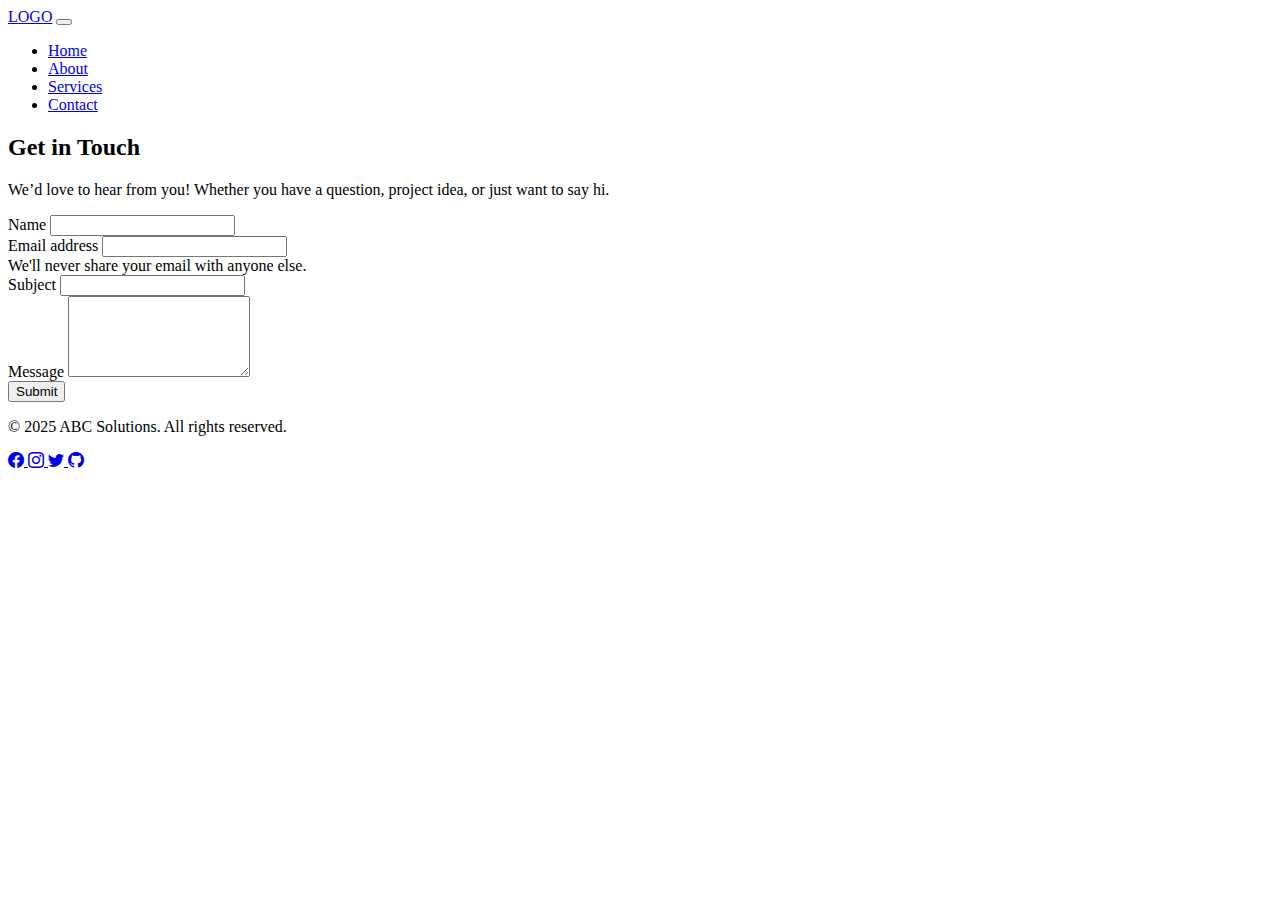
<file: Assignment5/contact.html>
<!DOCTYPE html>
<html lang="en">
<head>
    <meta charset="UTF-8">
    <meta name="viewport" content="width=device-width, initial-scale=1.0">
    <title>ABC Solutions</title>
    <link href="https://cdn.jsdelivr.net/npm/bootstrap@5.0.2/dist/css/bootstrap.min.css" rel="stylesheet" integrity="sha384-EVSTQN3/azprG1Anm3QDgpJLIm9Nao0Yz1ztcQTwFspd3yD65VohhpuuCOmLASjC" crossorigin="anonymous">
    <link rel="stylesheet" href="https://cdn.jsdelivr.net/npm/bootstrap-icons@1.13.1/font/bootstrap-icons.min.css">
</head>
<body>
    <!-- navbar -->
	<nav class="navbar navbar-expand-lg navbar-dark bg-secondary">
		<div class="container px-3">

			<a class="navbar-brand" href="index.html">LOGO</a>

			<button class="navbar-toggler" type="button" data-bs-toggle="collapse" data-bs-target="#navbarNav" aria-controls="navbarNav" aria-expanded="false" aria-label="Toggle navigation">
			<span class="navbar-toggler-icon"></span>
			</button>
			
			<div class="collapse navbar-collapse" id="navbarNav">
			<ul class="navbar-nav ms-auto">
				<li class="nav-item">
				<a class="nav-link" aria-current="page" href="index.html">Home</a>
				</li>
				<li class="nav-item">
				<a class="nav-link" aria-current="page" href="about.html">About</a>
				</li>
				<li class="nav-item">
				<a class="nav-link" href="services.html">Services</a>
				</li>
				<li class="nav-item">
				<a class="nav-link active" href="contact.html">Contact</a>
				</li>
			</ul>
			</div>

		</div>
	</nav>
	<!-- end of navbar -->

    <!-- forms section -->
    <section class="py-5 bg-light">
        <div class="container">

            <div class="text-center mb-5">
                <h2 class="fw-bold">Get in Touch</h2>
                <p class="text-muted">We’d love to hear from you! Whether you have a question, project idea, or just want to say hi.</p>
            </div>

            <form>
                <div class="row">
                    <div class="mb-3 col-lg-6">
                        <label for="Name" class="form-label">Name</label>
                        <input type="text" class="form-control" id="Name" required>
                    </div>
                    <div class="mb-3 col-lg-6">
                        <label for="Email" class="form-label">Email address</label>
                        <input type="email" class="form-control" id="Email" aria-describedby="emailHelp" required>
                        <div id="emailHelp" class="form-text">We'll never share your email with anyone else.</div>
                    </div>
                </div>

                <div class="mb-3">
                    <label for="Subject" class="form-label">Subject</label>
                    <input type="text" class="form-control" id="Subject" required>
                </div>
                <div class="mb-3">
                    <label for="message" class="form-label">Message</label>
                    <textarea class="form-control" id="message" rows="5" required></textarea>
                </div>
                <div class="col-md-12 col-lg-1">
                    <button type="submit" class="btn btn-primary p-2 w-100">Submit</button>
                </div>
            </form>
        </div>
    </section>
    <!-- end of forms section -->

    <!-- footer -->
	<footer class="bg-dark text-light text-center py-5">
		<div>
			<p class="text-center mb-5">&copy; 2025 ABC Solutions. All rights reserved.</p>
		</div>

		<div class="d-flex flex-column flex-md-row justify-content-center gap-5">
			<a href="https://www.facebook.com" class="text-light display-5">
				<i class="bi bi-facebook"></i>
			</a>
			<a href="https://www.instagram.com" class="text-light display-5">
				<i class="bi bi-instagram"></i>
			</a>
			<a href="https://x.com" class="text-light display-5">
				<i class="bi bi-twitter"></i>
			</a>
			<a href="https://github.com" class="text-light display-5">
				<i class="bi bi-github"></i>
			</a>
		</div>
	</footer>
	<!-- end of footer -->

	<script src="https://cdn.jsdelivr.net/npm/bootstrap@5.0.2/dist/js/bootstrap.bundle.min.js" integrity="sha384-MrcW6ZMFYlzcLA8Nl+NtUVF0sA7MsXsP1UyJoMp4YLEuNSfAP+JcXn/tWtIaxVXM" crossorigin="anonymous"></script>    
</body>
</html>
</file>
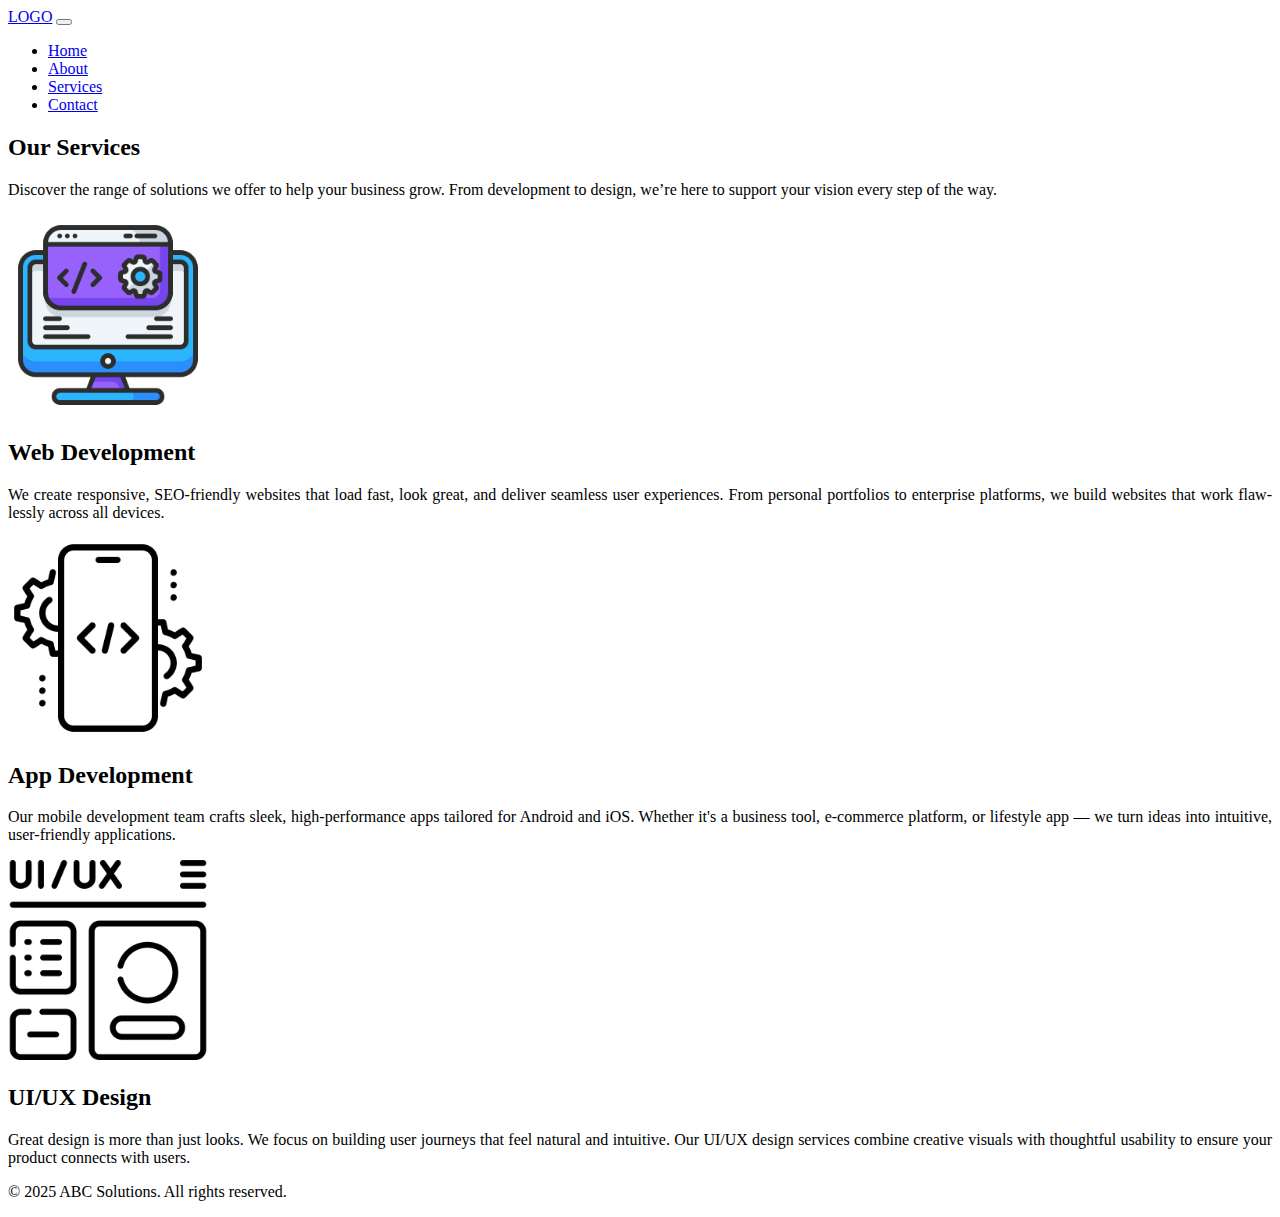
<file: Assignment5/services.html>
<!DOCTYPE html>
<html lang="en">
<head>
    <meta charset="UTF-8">
    <meta name="viewport" content="width=device-width, initial-scale=1.0">
    <title>ABC Solutions</title>
    <link href="https://cdn.jsdelivr.net/npm/bootstrap@5.0.2/dist/css/bootstrap.min.css" rel="stylesheet" integrity="sha384-EVSTQN3/azprG1Anm3QDgpJLIm9Nao0Yz1ztcQTwFspd3yD65VohhpuuCOmLASjC" crossorigin="anonymous">
</head>

<style>

    .card img{
        max-height: 200px;
        object-fit: contain;
    }
    .card-body p{
        text-align: justify;
        word-break: normal;        /* prevent breaking words */
        overflow-wrap: break-word; /* wrap only when necessary */
        hyphens: auto;             /* allow hyphenation (if supported) */
    }

</style>

<body>
    <!-- navbar -->
	<nav class="navbar navbar-expand-lg navbar-dark bg-secondary">
		<div class="container px-3">

			<a class="navbar-brand" href="index.html">LOGO</a>

			<button class="navbar-toggler" type="button" data-bs-toggle="collapse" data-bs-target="#navbarNav" aria-controls="navbarNav" aria-expanded="false" aria-label="Toggle navigation">
			<span class="navbar-toggler-icon"></span>
			</button>
			
			<div class="collapse navbar-collapse" id="navbarNav">
			<ul class="navbar-nav ms-auto">
				<li class="nav-item">
				<a class="nav-link" aria-current="page" href="index.html">Home</a>
				</li>
				<li class="nav-item">
				<a class="nav-link" aria-current="page" href="about.html">About</a>
				</li>
				<li class="nav-item">
				<a class="nav-link active" href="services.html">Services</a>
				</li>
				<li class="nav-item">
				<a class="nav-link" href="contact.html">Contact</a>
				</li>
			</ul>
			</div>

		</div>
	</nav>
	<!-- end of navbar -->

    <!-- Services section -->
    <section class="py-5 bg-light">
        <div class="container">
            <div class="text-center mb-5">
                <h2 class="fw-bold">Our Services</h2>
                <p class="text-muted">Discover the range of solutions we offer to help your business grow. From development to design, we’re here to support your vision every step of the way.</p>
            </div>

            <div class="row g-4">
                
                <!-- Service 1 -->
                <div class="col-md-6 col-lg-4">
                    <div class="card h-100 p-4">
                        <img src="web-development.png" class="card-img-top img-fluid" alt="">
                        <div class="card-body">
                            <h2 class="cart-title">Web Development</h2>
                            <p class="card-text">We create responsive, SEO-friendly websites that load fast, look great, and deliver seamless user experiences. From personal portfolios to enterprise platforms, we build websites that work flawlessly across all devices.</p>
                        </div>
                    </div>
                </div>

                <!-- Service 2 -->
                <div class="col-md-6 col-lg-4">
                    <div class="card h-100 p-4">
                        <img src="mobile-development.png" class="card-img-top img-fluid" alt="">
                        <div class="card-body">
                            <h2 class="cart-title">App Development</h2>
                            <p class="card-text">Our mobile development team crafts sleek, high-performance apps tailored for Android and iOS. Whether it's a business tool, e-commerce platform, or lifestyle app — we turn ideas into intuitive, user-friendly applications.</p>
                        </div>
                    </div>
                </div>

                <!-- Service 3 -->
                <div class="col-md-6 col-lg-4">
                    <div class="card h-100 p-4">
                        <img src="web-design.png" class="card-img-top img-fluid" alt="">
                        <div class="card-body">
                            <h2 class="cart-title">UI/UX Design</h2>
                            <p class="card-text">Great design is more than just looks. We focus on building user journeys that feel natural and intuitive. Our UI/UX design services combine creative visuals with thoughtful usability to ensure your product connects with users.</p>
                        </div>
                    </div>
                </div>


            </div>

        </div>
    </section>
    <!-- end of Services section -->
    
    <!-- footer -->
	<footer class="bg-dark text-light text-center py-5">
		<div>
			<p class="text-center mb-5">&copy; 2025 ABC Solutions. All rights reserved.</p>
		</div>

		<div class="d-flex flex-column flex-md-row justify-content-center gap-5">
			<a href="https://www.facebook.com" class="text-light display-5">
				<i class="bi bi-facebook"></i>
			</a>
			<a href="https://www.instagram.com" class="text-light display-5">
				<i class="bi bi-instagram"></i>
			</a>
			<a href="https://x.com" class="text-light display-5">
				<i class="bi bi-twitter"></i>
			</a>
			<a href="https://github.com" class="text-light display-5">
				<i class="bi bi-github"></i>
			</a>
		</div>
	</footer>
	<!-- end of footer -->

	<script src="https://cdn.jsdelivr.net/npm/bootstrap@5.0.2/dist/js/bootstrap.bundle.min.js" integrity="sha384-MrcW6ZMFYlzcLA8Nl+NtUVF0sA7MsXsP1UyJoMp4YLEuNSfAP+JcXn/tWtIaxVXM" crossorigin="anonymous"></script>    
</body>
</html>
</file>
<file: Assignment3/style.css>
*{
	box-sizing: border-box;
}
body{
	margin: 0;
	padding: 0;
	font-family: sans-serif;
}

header{
	width: 100%;
	height: 50px;
	background: black;
	display: flex;
	flex-direction: row;
	justify-content: space-around;
	align-items: center;
/* 	padding: 0 50px; */
	position: fixed;
	top: 0;
	left: 0;
}
header h2{
	color: white;
	margin: 0;
	padding: 0;
}
header h2 a{
	text-decoration: none;
	color: white;
}
nav ul{
	display: flex;
	gap: 50px;
	list-style-type: none;
	margin: 0;
	padding: 0;
}
nav ul a{
	text-decoration: none;
	color: white;
	transition: background 0.2s ease;
}
nav ul a:hover{
	color: whitesmoke;
}

main{
	margin-top: 50px ;
}

section{
	scroll-margin-top: 50px;
}

#intro{
	height: 600px;
	background-color: #f0f4f8;
	display: flex;
  	align-items: center; 
  	justify-content: center;
}
#intro-container{
	width: 100%;
	max-width: 1000px;
	margin: 0 auto;
	padding: 0 20px;

	display: flex;
	flex-direction: column;
	align-items: center;
	justify-content: center;
	gap: 0.5em;
}
#intro-container h1{
	color: #1e293b;
	font-size: 5em;
	margin: 0;
	padding: 0;
}
#intro-container h2{
	color: #475569;
	font-size: 2em;
	margin: 0;
	padding: 0;
}

#about{
	height: 400px;
	background: #FFFFFF;

	display: flex;
	justify-content: center;
	align-items: center;
}
#about-container{
  	width: 100%;
	max-width: 1200px;
  	margin: 0 auto;
	padding: 0 20px;
}
#about h1{
	font-size: 2em;
}
#about p{
	font-size: 1.1em;
	text-align: justify;
}

#skills{
	background-color: #f8fafc;
	padding: 60px 0;

	display: flex;
	justify-content: center;
	align-items: center;
}
#skills-container{
	width: 100%;
	max-width: 1500px;
	margin: 0 auto;
	padding: 0 40px;
}
#skills-container h1{
	font-size: 3em;
	text-align: center;
	margin: 0 0 30px 0;
	padding: 0;
}
#skills-list{
	margin: 0;
	padding: 0;

	display: grid;
	grid-template-columns: repeat(5, 1fr);
	gap: 20px;
	list-style-type: none;
	text-align: center;
	font-size: 1em;
}
#skills-list li{
	background-color: #e0f2fe;
  	padding: 10px 15px;
  	text-align: center;
  	border-radius: 8px;
}

#projects{
	background: #ffffff;
	padding: 60px 0;

	display: flex;
	justify-content: center;
	align-items: center;
}
#project-container{
	width: 100%;
	max-width: 1500px;
	margin: 0 auto;
	padding: 0 40px;
}
#project-container h1{
	text-align: center;
	font-size: 3em;
	margin: 0 0 30px 0;
	padding: 0;
}
.project-card-container{
	display: grid;
	grid-template-columns: repeat(3, 1fr);
	gap: 15px;
}
.project-card{
	background: #f8fafc;
	padding: 30px;
}
.project-card h2{
	color: darkblue;
}
.project-card p{
	color: skyblue;
	text-align: justify;
}

#education{
	background: #f0f4f8;
	padding: 60px 0;
}
#edu-container{
	width: 100%;
	max-width: 2000px;
	margin: 0 auto;
	padding: 0 40px;
}
#edu-container h1{
	font-size: 2em;
}
.edu-card{
	padding: 0 20px;
}

#contact{
/* 	background: salmon; */
	padding: 60px 0;

}
#contact-container{
	width: 100%;
  	max-width: 1000px;
	padding: 0 40px;
	margin: 0 auto;
}
#contact-container form{
	display: flex;
	flex-direction: column;
	gap: 15px;
}
form input, form textarea{
	padding: 10px 15px;
}
form button{
	width: fit-content;
	padding: 10px 20px;
	background: skyblue;
	border: none;
	border-radius: 6px;
	cursor: pointer;
	transition: background 0.2s ease;
}
form button:hover{
	background: blue;
}



footer{
	background: black;
	color: white;
	width: 100%;
	height: 300px;
	margin: 0;
	padding: 0;

	position: relative;
	left: 0;
	bottom: 0;
}
</file>
<file: Assignment4/style.css>
*{
	box-sizing: border-box;
}
body{
	margin: 0;
	padding: 0;
	font-family: sans-serif;
}

header{
	width: 100%;
	background: black;
	padding: 15px 30px;
	position: fixed;
	top: 0;
	left: 0;

	display: flex;
	flex-direction: row;
	justify-content: space-between;
	align-items: center;
}
header h1{
/* 	display: block; */
}
header h1 a{
	color: white;
	text-decoration: none;
}

details{
	background: black;
/* 	width: 100%; */
	padding: 20px;
}
summary{
	color: white;
	cursor: pointer;
	list-style: none;

	margin: 0;

	display: flex;
	flex-direction: column;
	gap: 6px;
	width: 40px;
}
summary span{
	display: block;
	height: 4px;
	background: white;
	border-radius: 2px;
}
details ul{
	list-style: none;
	padding: 0;
	margin-top: 30px;
}
details ul li{
	padding: 10px 0;
	font-size: 1.3em;
}
details ul li a{
	color: white;
	text-decoration: none;
	transition: background 0.2s ease;
}
details ul a:hover{
	color: lightblue;
}
nav{
	display: none;
}

main{
	margin-top: 110.48px;
}

section{
	scroll-margin-top: 110.48px;
}

#intro{
	padding: 100px 20px;
	background-color: #f0f4f8;
	display: flex;
  	align-items: center; 
  	justify-content: center;
}
#intro-container{
	width: 100%;
	max-width: 1000px;
	margin: 0 auto;

	display: flex;
	flex-direction: column;
	align-items: flex-start;
	justify-content: center;
	gap: 0.5em;
}
#intro-container h1{
	color: #1e293b;
	font-size: 2.5em;
	margin: 0;
	padding: 0;
}
#intro-container h2{
	color: #475569;
	font-size: 1.2em;
	margin: 0;
	padding: 0;
}

#about{
	padding: 60px 20px;
	background: #FFFFFF;

	display: flex;
	justify-content: center;
	align-items: center;
}
#about-container{
  	width: 100%;
	max-width: 1200px;
  	margin: 0 auto;
/* 	padding: 0 20px; */
}
#about h1{
	font-size: 1.7em;
}
#about p{
	font-size: 1em;
	text-align: justify;
}

#skills{
	background-color: #f8fafc;
	padding: 60px 60px;

	display: flex;
	justify-content: center;
	align-items: center;
}
#skills-container{
	width: 100%;
	max-width: 1500px;
	margin: 0 auto;
}
#skills-container h1{
	font-size: 2em;
	text-align: center;
	margin: 0 0 30px 0;
	padding: 0;
}
#skills-list{
	margin: 0;
	padding: 0;

	display: grid;
	grid-template-columns: 1fr;
	gap: 20px;
	list-style-type: none;
	text-align: center;
	font-size: 1em;
}
#skills-list li{
	background-color: #e0f2fe;
  	padding: 10px 15px;
  	text-align: center;
  	border-radius: 8px;
}

#projects{
	background: #ffffff;
	padding: 60px 40px;

	display: flex;
	justify-content: center;
	align-items: center;
}
#project-container{
	width: 100%;
	max-width: 1500px;
	margin: 0 auto;
}
#project-container h1{
	text-align: center;
	font-size: 2em;
	margin: 0 0 30px 0;
	padding: 0;
}
.project-card-container{
	display: grid;
	grid-template-columns: 1fr;
	gap: 15px;
}
.project-card{
	background: #f8fafc;
	padding: 30px;
}
.project-card h2{
	color: darkblue;
}
.project-card p{
	color: skyblue;
	text-align: justify;
}

#contact{
	background-color: #f8fafc;
	padding: 40px 0;
}
#contact-container{
	width: 100%;
  	max-width: 1000px;
	padding: 0 20px;
	margin: 0 auto;
}
#contact-container h1{
	font-size: 1.7em;
	font-weight: 300;
}
#contact-container form{
	display: flex;
	flex-direction: column;
	gap: 15px;
}
form input, form textarea{
	padding: 10px 15px;
}
form label{
	font-size: 1em;
}
form button{
	width: 100%;
	padding: 10px 20px;
	background: skyblue;
	border: none;
	border-radius: 6px;
	cursor: pointer;
	transition: background 0.2s ease;
}
form button:hover{
	background: blue;
}


footer{
	background: black;
	color: white;
	width: 100%;
	margin: 0;
	padding: 50px;
	text-align: center;

	position: relative;
	left: 0;
	bottom: 0;
}

/* tablet device */
@media (min-width: 768px){

	details{
		display: none;
	}

	main{
		margin-top: 49.2px;
	}

	section{
		scroll-margin-top: 49.2px;
	}

	header{
		display: flex;
		justify-content: space-around;
		align-items: center;
	}
	header h1{
		display: none;
	}
	nav{
		display: block;
	}
	nav ul{
		display: flex;
		gap: 50px;
		list-style-type: none;
		margin: 0;
		padding: 0;	
	}
	nav ul a{
		text-decoration: none;
		color: white;
		transition: background 0.2s ease;
	}
	nav ul a:hover{
		color: lightblue;
	}

	#intro{
		padding: 100px 0;
	}
	#intro-container{
		align-items: center;
	}
	#intro-container h1{
		font-size: 4em;
	}
	#intro-container h2{
		font-size: 1.5em;
	}

	#about-container{
		padding: 0 20px;
	}

	#skills-list{
		grid-template-columns: repeat(3, 1fr);
	}
	#skills-container h1{
		font-size: 2.5em;
	}

	.project-card-container{
		grid-template-columns: repeat(3, 1fr);
		gap: 20px;
	}
	#project-container h1{
		font-size: 2.5em;
	}

	form button{
		width: fit-content;
	}

}

/* desktop device */
@media (min-width: 1024px) {

	main{
		margin-top: 80.47px;
	}
	section{
		scroll-margin-top: 80.47px;
	}

	header{
		padding: 0 40px;

		display: flex;
		justify-content: space-between;
		align-items: center;
	}
	header h1{
		display: block;
	}

	#intro{
		height: 100vh;
	}
	#intro-container h1{
		font-size: 5em;
	}
	#intro-container h2{
		font-size: 2em;
	}

	#about h1{
		text-align: center;
	}
	#about p{
		text-align: center;
	}

	#skills-list{
		grid-template-columns: repeat(5, 1fr);
	}
	#skills-container h1{
		font-size: 3em;
	}

	.project-card-container{
/* 		grid-template-columns: repeat(5, 1fr); */
	}
	#project-container h1{
		font-size: 3em;
	}

}
</file>
